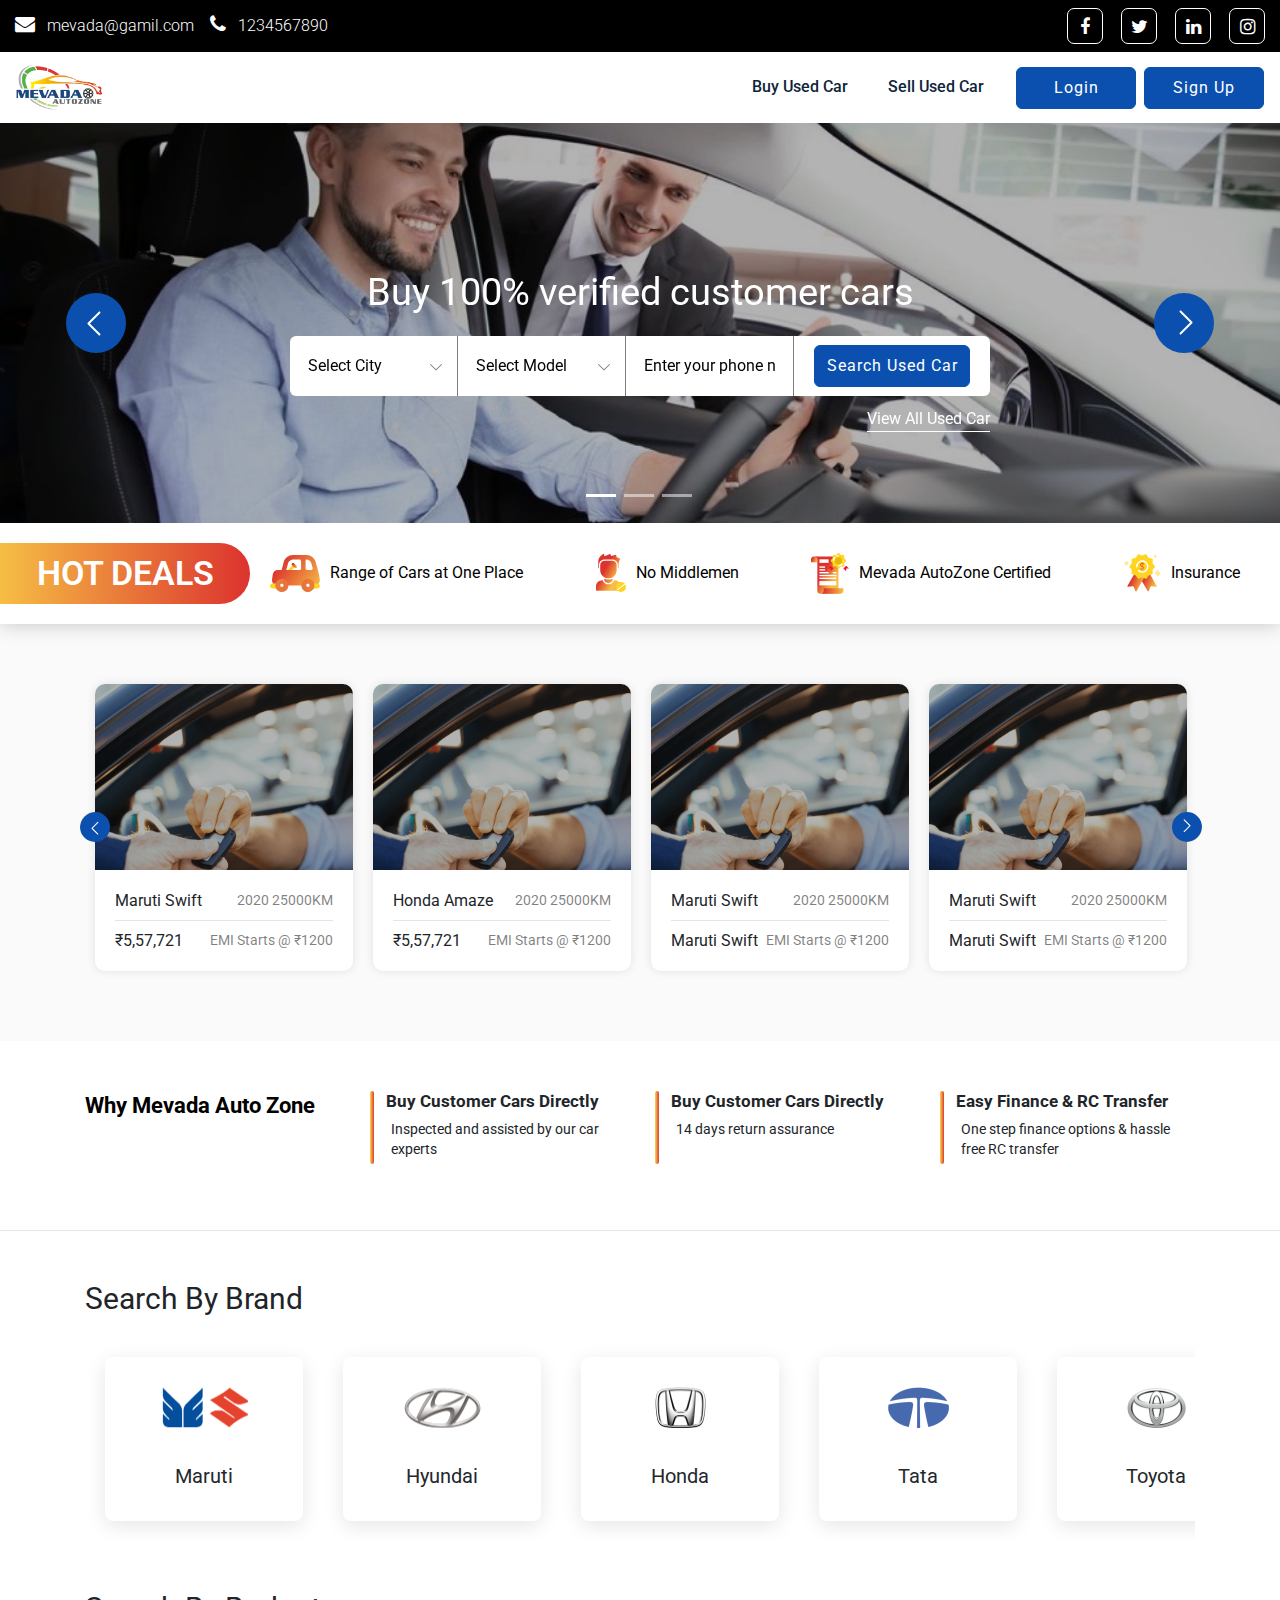
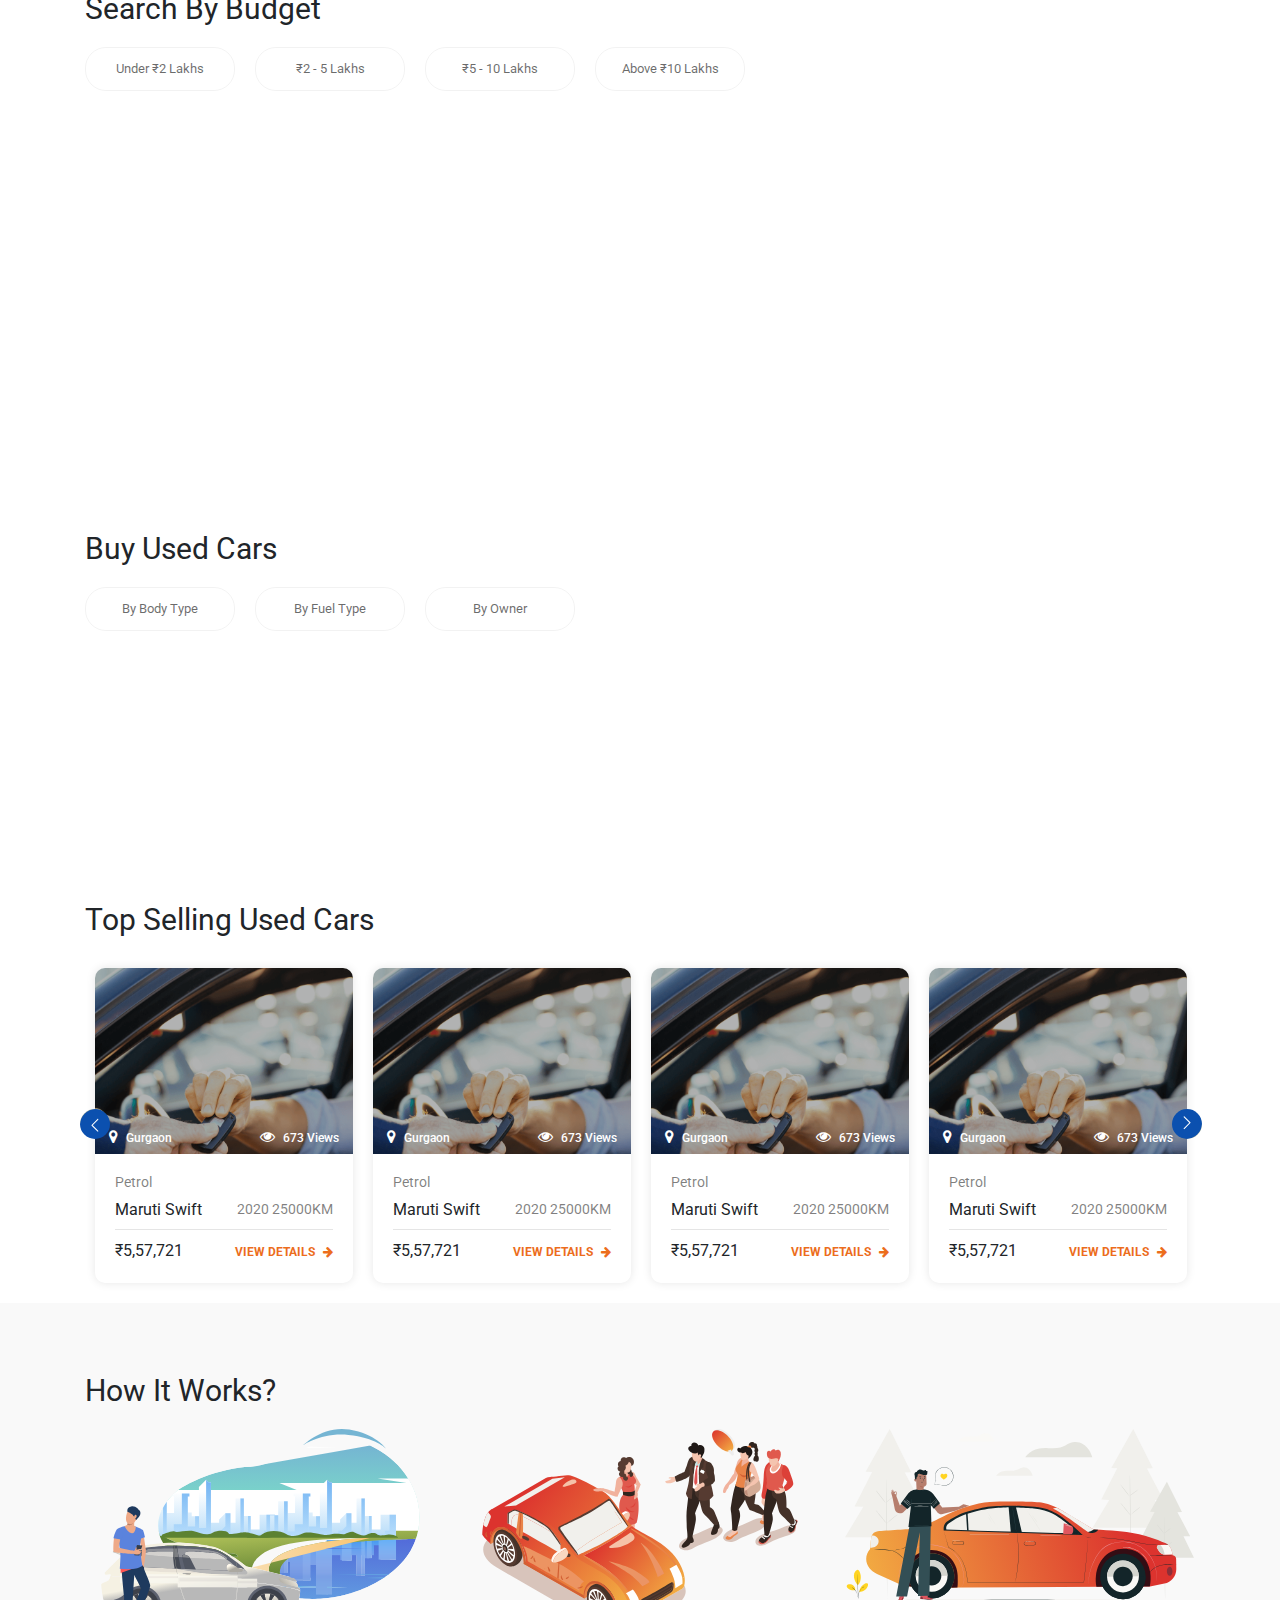
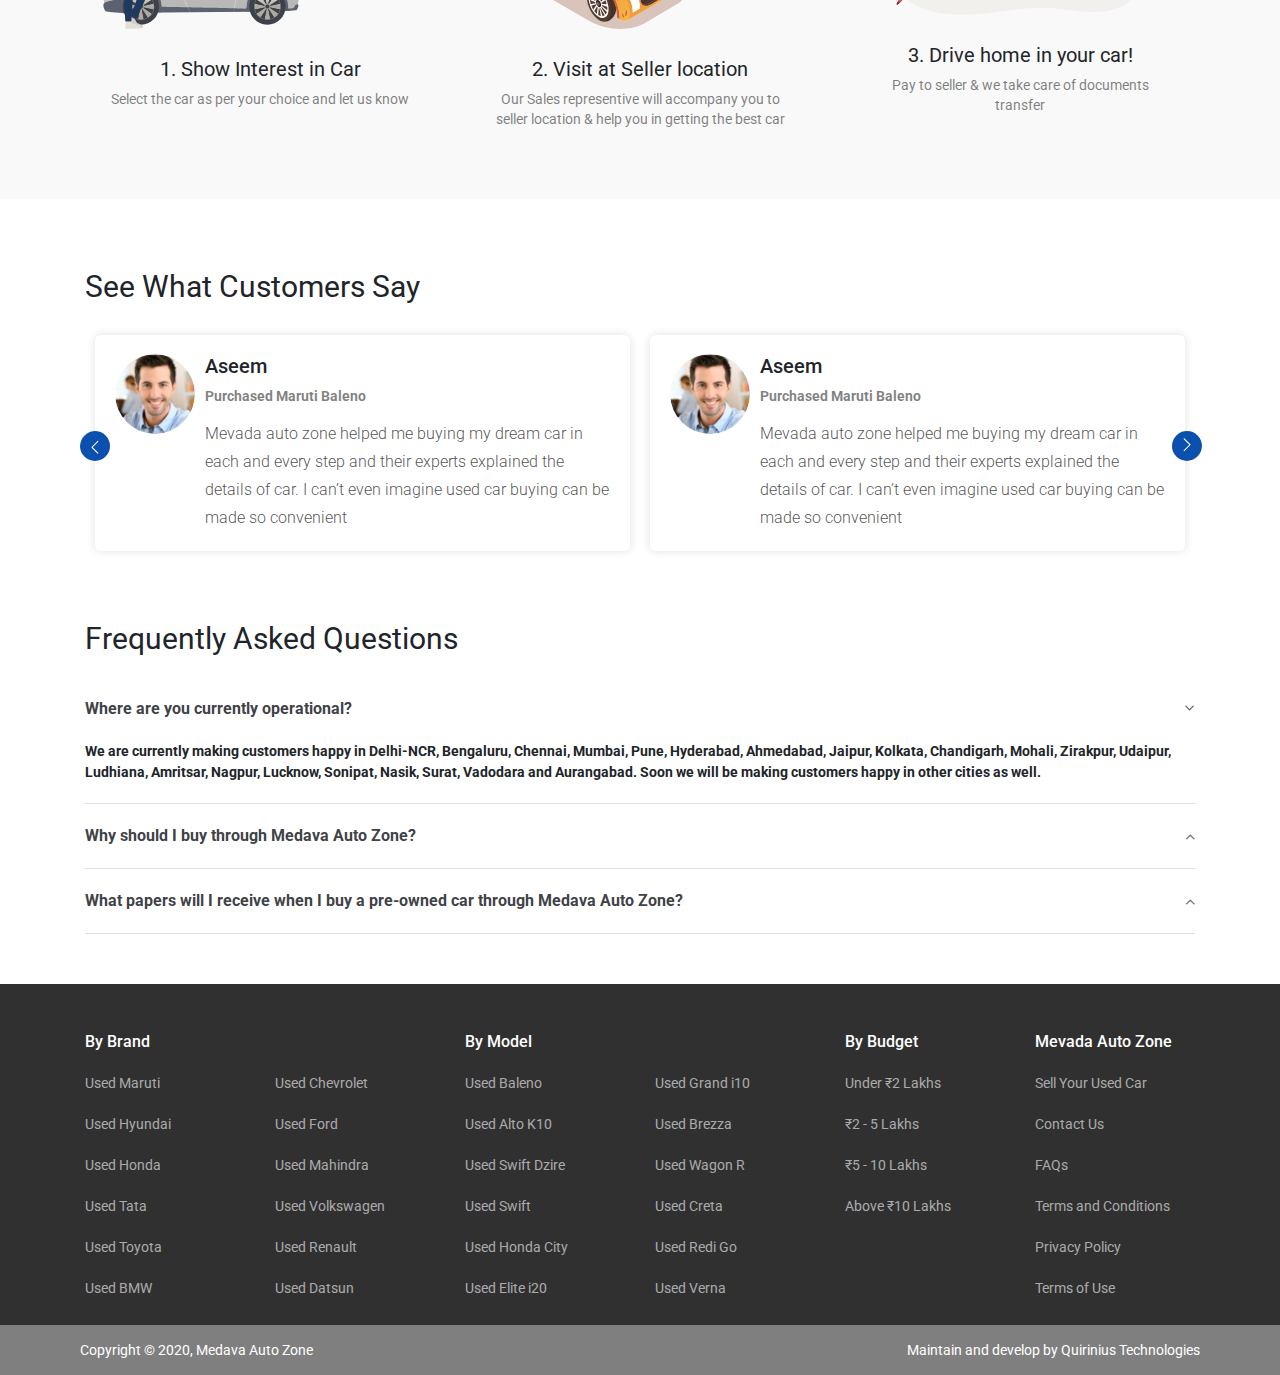
<file: index.html>
<!DOCTYPE html>
<html lang="en">
<head>
	<title>Mevada AutoZone</title>
	<meta charset="utf-8">
	<meta name="viewport" content="width=device-width, initial-scale=1">
	<link rel="shortcut icon" href="assets/img/favicon.ico" type="image/x-icon">
	<link rel="icon" href="assets/img/favicon.ico" type="image/x-icon">
	<link href="https://fonts.googleapis.com/css2?family=Roboto:wght@100;300;400;500;700;900&display=swap" rel="stylesheet">
	<link rel="stylesheet" href="https://stackpath.bootstrapcdn.com/font-awesome/4.7.0/css/font-awesome.min.css">
	<link rel="stylesheet" href="assets/css/bootstrap.min.css">
	<link rel="stylesheet" href="assets/css/owl.carousel.css">
	<link rel="stylesheet" href="assets/css/owl.theme.css">
	<link rel="stylesheet" href="assets/css/flexslider.min.css">
	<link rel="stylesheet" href="assets/css/main.css">
	<link rel="stylesheet" href="assets/css/responsive.css">
</head>
<body>
	<!-- header -->
	<header class="custom_header">
		<!-- top-nav -->
		<div class="top_nav">
			<div class="container-fluid">
				<div class="top_nav_flex">
					<div class="email_phone">
						<a href=""><i class="fa fa-envelope" aria-hidden="true"></i>mevada@gamil.com</a>
						<a href=""><i class="fa fa-phone" aria-hidden="true"></i>1234567890</a>
					</div>
					<div class="social_icons">
						<a href=""><i class="fa fa-facebook" aria-hidden="true"></i></a>
						<a href=""><i class="fa fa-twitter" aria-hidden="true"></i></a>
						<a href=""><i class="fa fa-linkedin" aria-hidden="true"></i></a>
						<a href=""><i class="fa fa-instagram" aria-hidden="true"></i></a>
					</div>
				</div>
			</div>
		</div>
		<!-- top-nav -->
		<!-- bottom-nav -->
		<nav class="navbar navbar-expand-lg navbar-light">
			<a class="navbar-brand" href="index.html"><img src="assets/img/logo.svg" alt=""></a>
			<button class="navbar-toggler" type="button" data-toggle="collapse" data-target="#navbarSupportedContent" aria-controls="navbarSupportedContent" aria-expanded="false" aria-label="Toggle navigation">
				<span class="navbar-toggler-icon"></span>
			</button>
			<div class="collapse navbar-collapse" id="navbarSupportedContent">
				<ul class="navbar-nav ml-auto">
					<li class="nav-item active">
						<a class="nav-link" href="#">Buy Used Car <span class="sr-only">(current)</span></a>
					</li>
					<li class="nav-item">
						<a class="nav-link" href="#">Sell Used Car</a>
					</li>
					<li class="nav-item  mr-2">
						<a class="theme_btn" href="#" data-toggle="modal" data-target="#login">Login</a>
					</li>
					<li class="nav-item">
						<a class="theme_btn" href="#" data-toggle="modal" data-target="#signup">Sign Up</a>
					</li>
					<li class="mobile_social">
						<div class="social_icons">
							<a href=""><i class="fa fa-facebook" aria-hidden="true"></i></a>
							<a href=""><i class="fa fa-twitter" aria-hidden="true"></i></a>
							<a href=""><i class="fa fa-linkedin" aria-hidden="true"></i></a>
							<a href=""><i class="fa fa-instagram" aria-hidden="true"></i></a>
						</div>
					</li>
				</ul>
			</div>
		</nav>
		<!-- bottom-nav -->
	</header>
	<!-- header -->
	<section class="hero_section">
		<div id="demo" class="carousel slide custom_crasoule" data-ride="carousel">

			<!-- Indicators -->
			<ul class="carousel-indicators">
				<li data-target="#demo" data-slide-to="0" class="active"></li>
				<li data-target="#demo" data-slide-to="1"></li>
				<li data-target="#demo" data-slide-to="2"></li>
			</ul>

			<!-- The slideshow -->
			<div class="carousel-inner">
				<div class="carousel-item active">
					<img src="assets/img/Hero1.jpg" alt="">
				</div>
				<div class="carousel-item">
					<img src="assets/img/Hero2.jpg" alt="">
				</div>
				<div class="carousel-item">
					<img src="assets/img/Hero3.jpg" alt="">
				</div>
			</div>

			<!-- Left and right controls -->
			<a class="carousel-control-prev" href="#demo" data-slide="prev">
				<span class="carousel-control-prev-icon"></span>
			</a>
			<a class="carousel-control-next" href="#demo" data-slide="next">
				<span class="carousel-control-next-icon"></span>
			</a>
		</div>
		<div class="carousel_txt">
			<h2>Buy 100% verified customer cars</h2>
			<div class="carousel_box">
				<select name="" id="">
					<option value="Select City">Select City</option>
					<option value="Select City1">Select City1</option>
					<option value="Select City1">Select City1</option>
					<option value="Select City1">Select City1</option>
					<option value="Select City1">Select City1</option>
				</select>
				<select name="" id="">
					<option value="Select Model">Select Model</option>
					<option value="Select Model1">Select Model1</option>
					<option value="Select Model1">Select Model1</option>
					<option value="Select Model1">Select Model1</option>
					<option value="Select Model1">Select Model1</option>
				</select>
				<input type="text" placeholder="Enter your phone number">
				<button class="theme_btn">Search Used Car</button>
				<a href="">View All Used Car</a>
			</div>
		</div>
	</section>

	<section class="deal_row">
		<div class="hot_deals">
			<div class="hot_deals_txt">
				<h2>HOT DEALS</h2>
			</div>
			<div class="hot_deal_box">
				<div class="deal_box">
					<div class="icon_box">
						<img src="assets/img/hot_deal1.svg" alt="">
					</div>
					<p>Range of Cars at One Place</p>
				</div>
				<div class="deal_box">
					<div class="icon_box">
						<img src="assets/img/hot_deal2.svg" alt="">
					</div>
					<p>No Middlemen</p>
				</div>
				<div class="deal_box">
					<div class="icon_box">
						<img src="assets/img/hot_deal3.svg" alt="">
					</div>
					<p>Mevada AutoZone Certified</p>
				</div>
				<div class="deal_box">
					<div class="icon_box">
						<img src="assets/img/hot_deal4.svg" alt="">
					</div>
					<a href="#" data-toggle="modal" data-target="#insurance"><p>Insurance</p></a>
				</div>
			</div>
		</div>
		<div class="container">
			<div id="owl-demo" class="custom_owl_crasoule">
				<div class="item">
					<div class="car_card">
						<div class="car_img">
							<img src="assets/img/Hero.png" alt="Owl Image">
						</div>
						<div class="car_img_small_detail">
							<div class="car_name_box">
								<div class="car_name">
									<h3>Maruti Swift</h3>
								</div>
								<div class="modle_year">
									<p>2020 <span>25000KM</span></p>
								</div>
							</div>
							<hr>
							<div class="car_name_box">
								<div class="car_name">
									<h3>₹5,57,721</h3>
								</div>
								<div class="modle_year">
									<p>EMI Starts @ ₹1200</p>
								</div>
							</div>
						</div>
					</div>
				</div>
				<div class="item">
					<div class="car_card">
						<div class="car_img">
							<img src="assets/img/Hero.png" alt="Owl Image">
						</div>
						<div class="car_img_small_detail">
							<div class="car_name_box">
								<div class="car_name">
									<h3>Honda Amaze</h3>
								</div>
								<div class="modle_year">
									<p>2020 <span>25000KM</span></p>
								</div>
							</div>
							<hr>
							<div class="car_name_box">
								<div class="car_name">
									<h3>₹5,57,721</h3>
								</div>
								<div class="modle_year">
									<p>EMI Starts @ ₹1200</p>
								</div>
							</div>
						</div>
					</div>
				</div>
				<div class="item">
					<div class="car_card">
						<div class="car_img">
							<img src="assets/img/Hero.png" alt="Owl Image">
						</div>
						<div class="car_img_small_detail">
							<div class="car_name_box">
								<div class="car_name">
									<h3>Maruti Swift</h3>
								</div>
								<div class="modle_year">
									<p>2020 <span>25000KM</span></p>
								</div>
							</div>
							<hr>
							<div class="car_name_box">
								<div class="car_name">
									<h3>Maruti Swift</h3>
								</div>
								<div class="modle_year">
									<p>EMI Starts @ ₹1200</p>
								</div>
							</div>
						</div>
					</div>
				</div>
				<div class="item">
					<div class="car_card">
						<div class="car_img">
							<img src="assets/img/Hero.png" alt="Owl Image">
						</div>
						<div class="car_img_small_detail">
							<div class="car_name_box">
								<div class="car_name">
									<h3>Maruti Swift</h3>
								</div>
								<div class="modle_year">
									<p>2020 <span>25000KM</span></p>
								</div>
							</div>
							<hr>
							<div class="car_name_box">
								<div class="car_name">
									<h3>Maruti Swift</h3>
								</div>
								<div class="modle_year">
									<p>EMI Starts @ ₹1200</p>
								</div>
							</div>
						</div>
					</div>
				</div>
				<div class="item">
					<div class="car_card">
						<div class="car_img">
							<img src="assets/img/Hero.png" alt="Owl Image">
						</div>
						<div class="car_img_small_detail">
							<div class="car_name_box">
								<div class="car_name">
									<h3>Maruti Swift</h3>
								</div>
								<div class="modle_year">
									<p>2020 <span>25000KM</span></p>
								</div>
							</div>
							<hr>
							<div class="car_name_box">
								<div class="car_name">
									<h3>Maruti Swift</h3>
								</div>
								<div class="modle_year">
									<p>EMI Starts @ ₹1200</p>
								</div>
							</div>
						</div>
					</div>
				</div>

			</div>
		</div>
	</section>
	<section class="why_mevada">
		<div class="container">
			<div class="row">
				<div class="col-md-12 col-lg-6 col-xl-3 mb-3 ">
					<div class="why_cars">
						<h1>Why Mevada Auto Zone</h1>
					</div>
				</div>
				<div class="col-md-12 col-lg-6 col-xl-3 mb-3 right_brd">
					<div class="why_cars why_cars_br ">
						<h2>Buy Customer Cars Directly</h2>
						<p>Inspected and assisted by our
						car experts</p>
					</div>
				</div>
				<div class="col-md-12 col-lg-6 col-xl-3 mb-3 right_brd">
					<div class="why_cars why_cars_br ">
						<h2>Buy Customer Cars Directly</h2>
						<p>14 days return assurance</p>
					</div>
				</div>
				<div class="col-md-12 col-lg-6 col-xl-3 mb-3 right_brd">
					<div class="why_cars why_cars_br ">
						<h2>Easy Finance & RC Transfer</h2>
						<p>One step finance options & hassle free
						RC transfer</p>
					</div>
				</div>
			</div>
		</div>
	</section>
	<hr>
	<section class="brand_section">
		<div class="container">
			<div class="select_brand">
				<div class="select_brand_txt">
					<h2>Search By Brand</h2>
				</div>
				<div id="brand_cars" class="custom_owl_crasoule">
					<div class="item">
						<div class="brand_box">
							<div class="brand_img">
								<img src="assets/img/maruti.svg" alt="">
							</div>
							<p>Maruti</p>
						</div>
					</div>
					<div class="item">
						<div class="brand_box">
							<div class="brand_img">
								<img src="assets/img/brand2.svg" alt="">
							</div>
							<p>Hyundai</p>
						</div>
					</div>
					<div class="item">
						<div class="brand_box">
							<div class="brand_img">
								<img src="assets/img/brand3.svg" alt="">
							</div>
							<p>Honda</p>
						</div>
					</div>
					<div class="item">
						<div class="brand_box">
							<div class="brand_img">
								<img src="assets/img/brand4.svg" alt="">
							</div>
							<p>Tata</p>
						</div>
					</div>
					<div class="item">
						<div class="brand_box">
							<div class="brand_img">
								<img src="assets/img/brand5.svg" alt="">
							</div>
							<p>Toyota</p>
						</div>
					</div>
					<div class="item">
						<div class="brand_box">
							<div class="brand_img">
								<img src="assets/img/brand6.svg" alt="">
							</div>
							<p>Chevrolet</p>
						</div>
					</div>
					<div class="item">
						<div class="brand_box">
							<div class="brand_img">
								<img src="assets/img/brand7.svg" alt="">
							</div>
							<p>Ford</p>
						</div>
					</div>
					<div class="item">
						<div class="brand_box">
							<div class="brand_img">
								<img src="assets/img/brand8.svg" alt="">
							</div>
							<p>Mahindra</p>
						</div>
					</div>
				</div>
			</div>
		</div>
	</section>
	<section class="budget">
		<div class="container">
			<div class="select_brand_txt">
				<h2>Search By Budget</h2>
			</div>
			<div class="tab_pills">
				<ul class="nav nav-tabs">
					<li class="active"><a data-toggle="tab" href="#under">Under ₹2 Lakhs</a></li>
					<li><a data-toggle="tab" href="#under2">₹2 - 5 Lakhs</a></li>
					<li><a data-toggle="tab" href="#under3">₹5 - 10 Lakhs</a></li>
					<li><a data-toggle="tab" href="#under4">Above ₹10 Lakhs</a></li>
				</ul>

				<div class="tab-content">
					<div id="under" class="tab-pane fade in active">
						<div id="hot_deal" class="custom_owl_crasoule row_grid_mt">
							<div class="item">
								<div class="car_card">
									<div class="car_img">
										<img src="assets/img/Hero.png" alt="Owl Image">
										<div class="car_img_txt">
											<p><i class="fa fa-map-marker" aria-hidden="true"></i>Gurgaon</p>
											<p><i class="fa fa-eye" aria-hidden="true"></i>673 Views</p>
										</div>
									</div>
									<div class="car_img_small_detail">
										<div class="hots_deals">
											<p><img src="assets/img/hot_deals_img.svg" alt="">Hot Deal</p>
											<h4>Petrol</h4>

										</div>
										<div class="car_name_box">
											<div class="car_name">
												<h3>Maruti Swift</h3>
											</div>
											<div class="modle_year">
												<p>2020 <span>25000KM</span></p>
											</div>
										</div>
										<hr>
										<div class="car_name_box">
											<div class="car_name">
												<h3>₹5,57,721</h3>
											</div>
											<div class="modle_year">
												<a href="">VIEW DETAILS<i class="fa fa-arrow-right" aria-hidden="true"></i></a>
											</div>
										</div>
									</div>
								</div>
							</div>
							<div class="item">
								<div class="car_card">
									<div class="car_img">
										<img src="assets/img/Hero.png" alt="Owl Image">
										<div class="car_img_txt">
											<p><i class="fa fa-map-marker" aria-hidden="true"></i>Gurgaon</p>
											<p><i class="fa fa-eye" aria-hidden="true"></i>673 Views</p>
										</div>
									</div>
									<div class="car_img_small_detail">
										<div class="hots_deals">
											<p><img src="assets/img/hot_deals_img.svg" alt="">Hot Deal</p>
											<h4>Petrol</h4>

										</div>
										<div class="car_name_box">
											<div class="car_name">
												<h3>Maruti Swift</h3>
											</div>
											<div class="modle_year">
												<p>2020 <span>25000KM</span></p>
											</div>
										</div>
										<hr>
										<div class="car_name_box">
											<div class="car_name">
												<h3>₹5,57,721</h3>
											</div>
											<div class="modle_year">
												<a href="">VIEW DETAILS<i class="fa fa-arrow-right" aria-hidden="true"></i></a>
											</div>
										</div>
									</div>
								</div>
							</div>
							<div class="item">
								<div class="car_card">
									<div class="car_img">
										<img src="assets/img/Hero.png" alt="Owl Image">
										<div class="car_img_txt">
											<p><i class="fa fa-map-marker" aria-hidden="true"></i>Gurgaon</p>
											<p><i class="fa fa-eye" aria-hidden="true"></i>673 Views</p>
										</div>
									</div>
									<div class="car_img_small_detail">
										<div class="hots_deals">
											<p><img src="assets/img/hot_deals_img.svg" alt="">Hot Deal</p>
											<h4>Petrol</h4>

										</div>
										<div class="car_name_box">
											<div class="car_name">
												<h3>Maruti Swift</h3>
											</div>
											<div class="modle_year">
												<p>2020 <span>25000KM</span></p>
											</div>
										</div>
										<hr>
										<div class="car_name_box">
											<div class="car_name">
												<h3>₹5,57,721</h3>
											</div>
											<div class="modle_year">
												<a href="">VIEW DETAILS<i class="fa fa-arrow-right" aria-hidden="true"></i></a>
											</div>
										</div>
									</div>
								</div>
							</div>
							<div class="item">
								<div class="car_card">
									<div class="car_img">
										<img src="assets/img/Hero.png" alt="Owl Image">
										<div class="car_img_txt">
											<p><i class="fa fa-map-marker" aria-hidden="true"></i>Gurgaon</p>
											<p><i class="fa fa-eye" aria-hidden="true"></i>673 Views</p>
										</div>
									</div>
									<div class="car_img_small_detail">
										<div class="hots_deals">
											<p><img src="assets/img/hot_deals_img.svg" alt="">Hot Deal</p>
											<h4>Petrol</h4>

										</div>
										<div class="car_name_box">
											<div class="car_name">
												<h3>Maruti Swift</h3>
											</div>
											<div class="modle_year">
												<p>2020 <span>25000KM</span></p>
											</div>
										</div>
										<hr>
										<div class="car_name_box">
											<div class="car_name">
												<h3>₹5,57,721</h3>
											</div>
											<div class="modle_year">
												<a href="">VIEW DETAILS<i class="fa fa-arrow-right" aria-hidden="true"></i></a>
											</div>
										</div>
									</div>
								</div>
							</div>
							<div class="item">
								<div class="car_card">
									<div class="car_img">
										<img src="assets/img/Hero.png" alt="Owl Image">
										<div class="car_img_txt">
											<p><i class="fa fa-map-marker" aria-hidden="true"></i>Gurgaon</p>
											<p><i class="fa fa-eye" aria-hidden="true"></i>673 Views</p>
										</div>
									</div>
									<div class="car_img_small_detail">
										<div class="hots_deals">
											<p><img src="assets/img/hot_deals_img.svg" alt="">Hot Deal</p>
											<h4>Petrol</h4>

										</div>
										<div class="car_name_box">
											<div class="car_name">
												<h3>Maruti Swift</h3>
											</div>
											<div class="modle_year">
												<p>2020 <span>25000KM</span></p>
											</div>
										</div>
										<hr>
										<div class="car_name_box">
											<div class="car_name">
												<h3>₹5,57,721</h3>
											</div>
											<div class="modle_year">
												<a href="">VIEW DETAILS<i class="fa fa-arrow-right" aria-hidden="true"></i></a>
											</div>
										</div>
									</div>
								</div>
							</div>
							<div class="item">
								<div class="car_card">
									<div class="car_img">
										<img src="assets/img/Hero.png" alt="Owl Image">
										<div class="car_img_txt">
											<p><i class="fa fa-map-marker" aria-hidden="true"></i>Gurgaon</p>
											<p><i class="fa fa-eye" aria-hidden="true"></i>673 Views</p>
										</div>
									</div>
									<div class="car_img_small_detail">
										<div class="hots_deals">
											<p><img src="assets/img/hot_deals_img.svg" alt="">Hot Deal</p>
											<h4>Petrol</h4>

										</div>
										<div class="car_name_box">
											<div class="car_name">
												<h3>Maruti Swift</h3>
											</div>
											<div class="modle_year">
												<p>2020 <span>25000KM</span></p>
											</div>
										</div>
										<hr>
										<div class="car_name_box">
											<div class="car_name">
												<h3>₹5,57,721</h3>
											</div>
											<div class="modle_year">
												<a href="">VIEW DETAILS<i class="fa fa-arrow-right" aria-hidden="true"></i></a>
											</div>
										</div>
									</div>
								</div>
							</div>

						</div>
					</div>
					<div id="under2" class="tab-pane fade">
						<div id="hot_deal2" class="custom_owl_crasoule row_grid_mt">
							<div class="item">
								<div class="car_card">
									<div class="car_img">
										<img src="assets/img/Hero.png" alt="Owl Image">
										<div class="car_img_txt">
											<p><i class="fa fa-map-marker" aria-hidden="true"></i>Gurgaon</p>
											<p><i class="fa fa-eye" aria-hidden="true"></i>673 Views</p>
										</div>
									</div>
									<div class="car_img_small_detail">
										<div class="hots_deals">
											<p><img src="assets/img/hot_deals_img.svg" alt="">Hot Deal</p>
											<h4>Petrol</h4>

										</div>
										<div class="car_name_box">
											<div class="car_name">
												<h3>Maruti Swift</h3>
											</div>
											<div class="modle_year">
												<p>2020 <span>25000KM</span></p>
											</div>
										</div>
										<hr>
										<div class="car_name_box">
											<div class="car_name">
												<h3>₹5,57,721</h3>
											</div>
											<div class="modle_year">
												<a href="">VIEW DETAILS<i class="fa fa-arrow-right" aria-hidden="true"></i></a>
											</div>
										</div>
									</div>
								</div>
							</div>
							<div class="item">
								<div class="car_card">
									<div class="car_img">
										<img src="assets/img/Hero.png" alt="Owl Image">
										<div class="car_img_txt">
											<p><i class="fa fa-map-marker" aria-hidden="true"></i>Gurgaon</p>
											<p><i class="fa fa-eye" aria-hidden="true"></i>673 Views</p>
										</div>
									</div>
									<div class="car_img_small_detail">
										<div class="hots_deals">
											<p><img src="assets/img/hot_deals_img.svg" alt="">Hot Deal</p>
											<h4>Petrol</h4>

										</div>
										<div class="car_name_box">
											<div class="car_name">
												<h3>Maruti Swift</h3>
											</div>
											<div class="modle_year">
												<p>2020 <span>25000KM</span></p>
											</div>
										</div>
										<hr>
										<div class="car_name_box">
											<div class="car_name">
												<h3>₹5,57,721</h3>
											</div>
											<div class="modle_year">
												<a href="">VIEW DETAILS<i class="fa fa-arrow-right" aria-hidden="true"></i></a>
											</div>
										</div>
									</div>
								</div>
							</div>
							<div class="item">
								<div class="car_card">
									<div class="car_img">
										<img src="assets/img/Hero.png" alt="Owl Image">
										<div class="car_img_txt">
											<p><i class="fa fa-map-marker" aria-hidden="true"></i>Gurgaon</p>
											<p><i class="fa fa-eye" aria-hidden="true"></i>673 Views</p>
										</div>
									</div>
									<div class="car_img_small_detail">
										<div class="hots_deals">
											<p><img src="assets/img/hot_deals_img.svg" alt="">Hot Deal</p>
											<h4>Petrol</h4>

										</div>
										<div class="car_name_box">
											<div class="car_name">
												<h3>Maruti Swift</h3>
											</div>
											<div class="modle_year">
												<p>2020 <span>25000KM</span></p>
											</div>
										</div>
										<hr>
										<div class="car_name_box">
											<div class="car_name">
												<h3>₹5,57,721</h3>
											</div>
											<div class="modle_year">
												<a href="">VIEW DETAILS<i class="fa fa-arrow-right" aria-hidden="true"></i></a>
											</div>
										</div>
									</div>
								</div>
							</div>
							<div class="item">
								<div class="car_card">
									<div class="car_img">
										<img src="assets/img/Hero.png" alt="Owl Image">
										<div class="car_img_txt">
											<p><i class="fa fa-map-marker" aria-hidden="true"></i>Gurgaon</p>
											<p><i class="fa fa-eye" aria-hidden="true"></i>673 Views</p>
										</div>
									</div>
									<div class="car_img_small_detail">
										<div class="hots_deals">
											<p><img src="assets/img/hot_deals_img.svg" alt="">Hot Deal</p>
											<h4>Petrol</h4>

										</div>
										<div class="car_name_box">
											<div class="car_name">
												<h3>Maruti Swift</h3>
											</div>
											<div class="modle_year">
												<p>2020 <span>25000KM</span></p>
											</div>
										</div>
										<hr>
										<div class="car_name_box">
											<div class="car_name">
												<h3>₹5,57,721</h3>
											</div>
											<div class="modle_year">
												<a href="">VIEW DETAILS<i class="fa fa-arrow-right" aria-hidden="true"></i></a>
											</div>
										</div>
									</div>
								</div>
							</div>
							<div class="item">
								<div class="car_card">
									<div class="car_img">
										<img src="assets/img/Hero.png" alt="Owl Image">
										<div class="car_img_txt">
											<p><i class="fa fa-map-marker" aria-hidden="true"></i>Gurgaon</p>
											<p><i class="fa fa-eye" aria-hidden="true"></i>673 Views</p>
										</div>
									</div>
									<div class="car_img_small_detail">
										<div class="hots_deals">
											<p><img src="assets/img/hot_deals_img.svg" alt="">Hot Deal</p>
											<h4>Petrol</h4>

										</div>
										<div class="car_name_box">
											<div class="car_name">
												<h3>Maruti Swift</h3>
											</div>
											<div class="modle_year">
												<p>2020 <span>25000KM</span></p>
											</div>
										</div>
										<hr>
										<div class="car_name_box">
											<div class="car_name">
												<h3>₹5,57,721</h3>
											</div>
											<div class="modle_year">
												<a href="">VIEW DETAILS<i class="fa fa-arrow-right" aria-hidden="true"></i></a>
											</div>
										</div>
									</div>
								</div>
							</div>
							<div class="item">
								<div class="car_card">
									<div class="car_img">
										<img src="assets/img/Hero.png" alt="Owl Image">
										<div class="car_img_txt">
											<p><i class="fa fa-map-marker" aria-hidden="true"></i>Gurgaon</p>
											<p><i class="fa fa-eye" aria-hidden="true"></i>673 Views</p>
										</div>
									</div>
									<div class="car_img_small_detail">
										<div class="hots_deals">
											<p><img src="assets/img/hot_deals_img.svg" alt="">Hot Deal</p>
											<h4>Petrol</h4>

										</div>
										<div class="car_name_box">
											<div class="car_name">
												<h3>Maruti Swift</h3>
											</div>
											<div class="modle_year">
												<p>2020 <span>25000KM</span></p>
											</div>
										</div>
										<hr>
										<div class="car_name_box">
											<div class="car_name">
												<h3>₹5,57,721</h3>
											</div>
											<div class="modle_year">
												<a href="">VIEW DETAILS<i class="fa fa-arrow-right" aria-hidden="true"></i></a>
											</div>
										</div>
									</div>
								</div>
							</div>

						</div>
					</div>
					<div id="under3" class="tab-pane fade">
						<div id="hot_deal3" class="custom_owl_crasoule row_grid_mt">
							<div class="item">
								<div class="car_card">
									<div class="car_img">
										<img src="assets/img/Hero.png" alt="Owl Image">
										<div class="car_img_txt">
											<p><i class="fa fa-map-marker" aria-hidden="true"></i>Gurgaon</p>
											<p><i class="fa fa-eye" aria-hidden="true"></i>673 Views</p>
										</div>
									</div>
									<div class="car_img_small_detail">
										<div class="hots_deals">
											<p><img src="assets/img/hot_deals_img.svg" alt="">Hot Deal</p>
											<h4>Petrol</h4>

										</div>
										<div class="car_name_box">
											<div class="car_name">
												<h3>Maruti Swift</h3>
											</div>
											<div class="modle_year">
												<p>2020 <span>25000KM</span></p>
											</div>
										</div>
										<hr>
										<div class="car_name_box">
											<div class="car_name">
												<h3>₹5,57,721</h3>
											</div>
											<div class="modle_year">
												<a href="">VIEW DETAILS<i class="fa fa-arrow-right" aria-hidden="true"></i></a>
											</div>
										</div>
									</div>
								</div>
							</div>
							<div class="item">
								<div class="car_card">
									<div class="car_img">
										<img src="assets/img/Hero.png" alt="Owl Image">
										<div class="car_img_txt">
											<p><i class="fa fa-map-marker" aria-hidden="true"></i>Gurgaon</p>
											<p><i class="fa fa-eye" aria-hidden="true"></i>673 Views</p>
										</div>
									</div>
									<div class="car_img_small_detail">
										<div class="hots_deals">
											<p><img src="assets/img/hot_deals_img.svg" alt="">Hot Deal</p>
											<h4>Petrol</h4>

										</div>
										<div class="car_name_box">
											<div class="car_name">
												<h3>Maruti Swift</h3>
											</div>
											<div class="modle_year">
												<p>2020 <span>25000KM</span></p>
											</div>
										</div>
										<hr>
										<div class="car_name_box">
											<div class="car_name">
												<h3>₹5,57,721</h3>
											</div>
											<div class="modle_year">
												<a href="">VIEW DETAILS<i class="fa fa-arrow-right" aria-hidden="true"></i></a>
											</div>
										</div>
									</div>
								</div>
							</div>
							<div class="item">
								<div class="car_card">
									<div class="car_img">
										<img src="assets/img/Hero.png" alt="Owl Image">
										<div class="car_img_txt">
											<p><i class="fa fa-map-marker" aria-hidden="true"></i>Gurgaon</p>
											<p><i class="fa fa-eye" aria-hidden="true"></i>673 Views</p>
										</div>
									</div>
									<div class="car_img_small_detail">
										<div class="hots_deals">
											<p><img src="assets/img/hot_deals_img.svg" alt="">Hot Deal</p>
											<h4>Petrol</h4>

										</div>
										<div class="car_name_box">
											<div class="car_name">
												<h3>Maruti Swift</h3>
											</div>
											<div class="modle_year">
												<p>2020 <span>25000KM</span></p>
											</div>
										</div>
										<hr>
										<div class="car_name_box">
											<div class="car_name">
												<h3>₹5,57,721</h3>
											</div>
											<div class="modle_year">
												<a href="">VIEW DETAILS<i class="fa fa-arrow-right" aria-hidden="true"></i></a>
											</div>
										</div>
									</div>
								</div>
							</div>
							<div class="item">
								<div class="car_card">
									<div class="car_img">
										<img src="assets/img/Hero.png" alt="Owl Image">
										<div class="car_img_txt">
											<p><i class="fa fa-map-marker" aria-hidden="true"></i>Gurgaon</p>
											<p><i class="fa fa-eye" aria-hidden="true"></i>673 Views</p>
										</div>
									</div>
									<div class="car_img_small_detail">
										<div class="hots_deals">
											<p><img src="assets/img/hot_deals_img.svg" alt="">Hot Deal</p>
											<h4>Petrol</h4>

										</div>
										<div class="car_name_box">
											<div class="car_name">
												<h3>Maruti Swift</h3>
											</div>
											<div class="modle_year">
												<p>2020 <span>25000KM</span></p>
											</div>
										</div>
										<hr>
										<div class="car_name_box">
											<div class="car_name">
												<h3>₹5,57,721</h3>
											</div>
											<div class="modle_year">
												<a href="">VIEW DETAILS<i class="fa fa-arrow-right" aria-hidden="true"></i></a>
											</div>
										</div>
									</div>
								</div>
							</div>
							<div class="item">
								<div class="car_card">
									<div class="car_img">
										<img src="assets/img/Hero.png" alt="Owl Image">
										<div class="car_img_txt">
											<p><i class="fa fa-map-marker" aria-hidden="true"></i>Gurgaon</p>
											<p><i class="fa fa-eye" aria-hidden="true"></i>673 Views</p>
										</div>
									</div>
									<div class="car_img_small_detail">
										<div class="hots_deals">
											<p><img src="assets/img/hot_deals_img.svg" alt="">Hot Deal</p>
											<h4>Petrol</h4>

										</div>
										<div class="car_name_box">
											<div class="car_name">
												<h3>Maruti Swift</h3>
											</div>
											<div class="modle_year">
												<p>2020 <span>25000KM</span></p>
											</div>
										</div>
										<hr>
										<div class="car_name_box">
											<div class="car_name">
												<h3>₹5,57,721</h3>
											</div>
											<div class="modle_year">
												<a href="">VIEW DETAILS<i class="fa fa-arrow-right" aria-hidden="true"></i></a>
											</div>
										</div>
									</div>
								</div>
							</div>
							<div class="item">
								<div class="car_card">
									<div class="car_img">
										<img src="assets/img/Hero.png" alt="Owl Image">
										<div class="car_img_txt">
											<p><i class="fa fa-map-marker" aria-hidden="true"></i>Gurgaon</p>
											<p><i class="fa fa-eye" aria-hidden="true"></i>673 Views</p>
										</div>
									</div>
									<div class="car_img_small_detail">
										<div class="hots_deals">
											<p><img src="assets/img/hot_deals_img.svg" alt="">Hot Deal</p>
											<h4>Petrol</h4>

										</div>
										<div class="car_name_box">
											<div class="car_name">
												<h3>Maruti Swift</h3>
											</div>
											<div class="modle_year">
												<p>2020 <span>25000KM</span></p>
											</div>
										</div>
										<hr>
										<div class="car_name_box">
											<div class="car_name">
												<h3>₹5,57,721</h3>
											</div>
											<div class="modle_year">
												<a href="">VIEW DETAILS<i class="fa fa-arrow-right" aria-hidden="true"></i></a>
											</div>
										</div>
									</div>
								</div>
							</div>

						</div>
					</div>
					<div id="under4" class="tab-pane fade">
						<div id="hot_deal4" class="custom_owl_crasoule row_grid_mt">
							<div class="item">
								<div class="car_card">
									<div class="car_img">
										<img src="assets/img/Hero.png" alt="Owl Image">
										<div class="car_img_txt">
											<p><i class="fa fa-map-marker" aria-hidden="true"></i>Gurgaon</p>
											<p><i class="fa fa-eye" aria-hidden="true"></i>673 Views</p>
										</div>
									</div>
									<div class="car_img_small_detail">
										<div class="hots_deals">
											<p><img src="assets/img/hot_deals_img.svg" alt="">Hot Deal</p>
											<h4>Petrol</h4>

										</div>
										<div class="car_name_box">
											<div class="car_name">
												<h3>Maruti Swift</h3>
											</div>
											<div class="modle_year">
												<p>2020 <span>25000KM</span></p>
											</div>
										</div>
										<hr>
										<div class="car_name_box">
											<div class="car_name">
												<h3>₹5,57,721</h3>
											</div>
											<div class="modle_year">
												<a href="">VIEW DETAILS<i class="fa fa-arrow-right" aria-hidden="true"></i></a>
											</div>
										</div>
									</div>
								</div>
							</div>
							<div class="item">
								<div class="car_card">
									<div class="car_img">
										<img src="assets/img/Hero.png" alt="Owl Image">
										<div class="car_img_txt">
											<p><i class="fa fa-map-marker" aria-hidden="true"></i>Gurgaon</p>
											<p><i class="fa fa-eye" aria-hidden="true"></i>673 Views</p>
										</div>
									</div>
									<div class="car_img_small_detail">
										<div class="hots_deals">
											<p><img src="assets/img/hot_deals_img.svg" alt="">Hot Deal</p>
											<h4>Petrol</h4>

										</div>
										<div class="car_name_box">
											<div class="car_name">
												<h3>Maruti Swift</h3>
											</div>
											<div class="modle_year">
												<p>2020 <span>25000KM</span></p>
											</div>
										</div>
										<hr>
										<div class="car_name_box">
											<div class="car_name">
												<h3>₹5,57,721</h3>
											</div>
											<div class="modle_year">
												<a href="">VIEW DETAILS<i class="fa fa-arrow-right" aria-hidden="true"></i></a>
											</div>
										</div>
									</div>
								</div>
							</div>
							<div class="item">
								<div class="car_card">
									<div class="car_img">
										<img src="assets/img/Hero.png" alt="Owl Image">
										<div class="car_img_txt">
											<p><i class="fa fa-map-marker" aria-hidden="true"></i>Gurgaon</p>
											<p><i class="fa fa-eye" aria-hidden="true"></i>673 Views</p>
										</div>
									</div>
									<div class="car_img_small_detail">
										<div class="hots_deals">
											<p><img src="assets/img/hot_deals_img.svg" alt="">Hot Deal</p>
											<h4>Petrol</h4>

										</div>
										<div class="car_name_box">
											<div class="car_name">
												<h3>Maruti Swift</h3>
											</div>
											<div class="modle_year">
												<p>2020 <span>25000KM</span></p>
											</div>
										</div>
										<hr>
										<div class="car_name_box">
											<div class="car_name">
												<h3>₹5,57,721</h3>
											</div>
											<div class="modle_year">
												<a href="">VIEW DETAILS<i class="fa fa-arrow-right" aria-hidden="true"></i></a>
											</div>
										</div>
									</div>
								</div>
							</div>
							<div class="item">
								<div class="car_card">
									<div class="car_img">
										<img src="assets/img/Hero.png" alt="Owl Image">
										<div class="car_img_txt">
											<p><i class="fa fa-map-marker" aria-hidden="true"></i>Gurgaon</p>
											<p><i class="fa fa-eye" aria-hidden="true"></i>673 Views</p>
										</div>
									</div>
									<div class="car_img_small_detail">
										<div class="hots_deals">
											<p><img src="assets/img/hot_deals_img.svg" alt="">Hot Deal</p>
											<h4>Petrol</h4>

										</div>
										<div class="car_name_box">
											<div class="car_name">
												<h3>Maruti Swift</h3>
											</div>
											<div class="modle_year">
												<p>2020 <span>25000KM</span></p>
											</div>
										</div>
										<hr>
										<div class="car_name_box">
											<div class="car_name">
												<h3>₹5,57,721</h3>
											</div>
											<div class="modle_year">
												<a href="">VIEW DETAILS<i class="fa fa-arrow-right" aria-hidden="true"></i></a>
											</div>
										</div>
									</div>
								</div>
							</div>
							<div class="item">
								<div class="car_card">
									<div class="car_img">
										<img src="assets/img/Hero.png" alt="Owl Image">
										<div class="car_img_txt">
											<p><i class="fa fa-map-marker" aria-hidden="true"></i>Gurgaon</p>
											<p><i class="fa fa-eye" aria-hidden="true"></i>673 Views</p>
										</div>
									</div>
									<div class="car_img_small_detail">
										<div class="hots_deals">
											<p><img src="assets/img/hot_deals_img.svg" alt="">Hot Deal</p>
											<h4>Petrol</h4>

										</div>
										<div class="car_name_box">
											<div class="car_name">
												<h3>Maruti Swift</h3>
											</div>
											<div class="modle_year">
												<p>2020 <span>25000KM</span></p>
											</div>
										</div>
										<hr>
										<div class="car_name_box">
											<div class="car_name">
												<h3>₹5,57,721</h3>
											</div>
											<div class="modle_year">
												<a href="">VIEW DETAILS<i class="fa fa-arrow-right" aria-hidden="true"></i></a>
											</div>
										</div>
									</div>
								</div>
							</div>
							<div class="item">
								<div class="car_card">
									<div class="car_img">
										<img src="assets/img/Hero.png" alt="Owl Image">
										<div class="car_img_txt">
											<p><i class="fa fa-map-marker" aria-hidden="true"></i>Gurgaon</p>
											<p><i class="fa fa-eye" aria-hidden="true"></i>673 Views</p>
										</div>
									</div>
									<div class="car_img_small_detail">
										<div class="hots_deals">
											<p><img src="assets/img/hot_deals_img.svg" alt="">Hot Deal</p>
											<h4>Petrol</h4>

										</div>
										<div class="car_name_box">
											<div class="car_name">
												<h3>Maruti Swift</h3>
											</div>
											<div class="modle_year">
												<p>2020 <span>25000KM</span></p>
											</div>
										</div>
										<hr>
										<div class="car_name_box">
											<div class="car_name">
												<h3>₹5,57,721</h3>
											</div>
											<div class="modle_year">
												<a href="">VIEW DETAILS<i class="fa fa-arrow-right" aria-hidden="true"></i></a>
											</div>
										</div>
									</div>
								</div>
							</div>

						</div>
					</div>
				</div>
			</div>
		</div>
		
	</section>

	<section class="brand_section budget">
		<div class="container">
			<div class="select_brand_txt">
				<h2>Buy Used Cars</h2>
			</div>
			<div class="tab_pills">
				<ul class="nav nav-tabs">
					<li class="active"><a data-toggle="tab" href="#body_type">By Body Type</a></li>
					<li><a data-toggle="tab" href="#fule_type">By Fuel Type</a></li>
					<li><a data-toggle="tab" href="#by_owner">By Owner</a></li>
				</ul>

				<div class="tab-content">
					<div id="body_type" class="tab-pane fade in active">
						<div class="row_grid row_grid_mt">
							<div class="grid_row_box">
								<div class="brand_box">
									<div class="brand_img">
										<img src="assets/img/car1.svg" alt="">
									</div>
									<p>Hatchback</p>
								</div>
							</div>
							<div class="grid_row_box">
								<div class="brand_box">
									<div class="brand_img">
										<img src="assets/img/car2.svg" alt="">
									</div>
									<p>Sedan</p>
								</div>
							</div>
							<div class="grid_row_box">
								<div class="brand_box">
									<div class="brand_img">
										<img src="assets/img/car3.svg" alt="">
									</div>
									<p>SUV</p>
								</div>
							</div>
							<div class="grid_row_box">
								<div class="brand_box">
									<div class="brand_img">
										<img src="assets/img/car4.svg" alt="">
									</div>
									<p>Luxury Sedan</p>
								</div>
							</div>
							<div class="grid_row_box">
								<div class="brand_box">
									<div class="brand_img">
										<img src="assets/img/car1.svg" alt="">
									</div>
									<p>Luxury SUV</p>
								</div>
							</div>
						</div>
					</div>
					<div id="fule_type" class="tab-pane fade">
						<div class="row row_grid_mt">
							<div class="col-sm-12 col-lg-6 col-xl-3 mb-3">
								<div class="brand_box">
									<div class="brand_img">
										<img src="assets/img/power.svg" alt="">
									</div>
									<p>Petrol</p>
								</div>
							</div>
							<div class="col-sm-12 col-lg-6 col-xl-3 mb-3">
								<div class="brand_box">
									<div class="brand_img">
										<img src="assets/img/power.svg" alt="">
									</div>
									<p>Diesel</p>
								</div>
							</div>
							<div class="col-sm-12 col-lg-6 col-xl-3 mb-3">
								<div class="brand_box">
									<div class="brand_img">
										<img src="assets/img/power.svg" alt="">
									</div>
									<p>CNG</p>
								</div>
							</div>
							<div class="col-sm-12 col-lg-6 col-xl-3 mb-3">
								<div class="brand_box">
									<div class="brand_img">
										<img src="assets/img/power.svg" alt="">
									</div>
									<p>LPG</p>
								</div>
							</div>
						</div>
					</div>
					<div id="by_owner" class="tab-pane fade">
						<div class="row row_grid_mt">
							<div class="col-md-12 col-lg-6 col-xl-3 mb-3">
								<div class="brand_box">
									<div class="brand_img">
										<img src="assets/img/owner1.svg" alt="">
									</div>
									<p>1st Owner</p>
								</div>
							</div>
							<div class="col-md-12 col-lg-6 col-xl-3 mb-3">
								<div class="brand_box">
									<div class="brand_img">
										<img src="assets/img/owner2.svg" alt="">
									</div>
									<p>2st Owner</p>
								</div>
							</div>
							<div class="col-md-12 col-lg-6 col-xl-3 mb-3">
								<div class="brand_box">
									<div class="brand_img">
										<img src="assets/img/owner3.svg" alt="">
									</div>
									<p>3st Owner</p>
								</div>
							</div>
							<div class="col-md-12 col-lg-6 col-xl-3">
								<div class="brand_box">
									<div class="brand_img">
										<img src="assets/img/owner4.svg" alt="">
									</div>
									<p>4st Owner & Above</p>
								</div>
							</div>
						</div>
					</div>
				</div>
			</div>
		</div>
		
	</section>

	<section class="budget">
		<div class="container">
			<div class="select_brand_txt">
				<h2>Top Selling Used Cars</h2>
			</div>
			<div id="top_selling_cars" class="custom_owl_crasoule">
				<div class="item">
					<div class="car_card">
						<div class="car_img">
							<img src="assets/img/Hero.png" alt="Owl Image">
							<div class="car_img_txt">
								<p><i class="fa fa-map-marker" aria-hidden="true"></i>Gurgaon</p>
								<p><i class="fa fa-eye" aria-hidden="true"></i>673 Views</p>
							</div>
						</div>
						<div class="car_img_small_detail">
							<div class="hots_deals">
								<h4>Petrol</h4>
							</div>
							<div class="car_name_box">
								<div class="car_name">
									<h3>Maruti Swift</h3>
								</div>
								<div class="modle_year">
									<p>2020 <span>25000KM</span></p>
								</div>
							</div>
							<hr>
							<div class="car_name_box">
								<div class="car_name">
									<h3>₹5,57,721</h3>
								</div>
								<div class="modle_year">
									<a href="">VIEW DETAILS<i class="fa fa-arrow-right" aria-hidden="true"></i></a>
								</div>
							</div>
						</div>
					</div>
				</div>
				<div class="item">
					<div class="car_card">
						<div class="car_img">
							<img src="assets/img/Hero.png" alt="Owl Image">
							<div class="car_img_txt">
								<p><i class="fa fa-map-marker" aria-hidden="true"></i>Gurgaon</p>
								<p><i class="fa fa-eye" aria-hidden="true"></i>673 Views</p>
							</div>
						</div>
						<div class="car_img_small_detail">
							<div class="hots_deals">
								<h4>Petrol</h4>
							</div>
							<div class="car_name_box">
								<div class="car_name">
									<h3>Maruti Swift</h3>
								</div>
								<div class="modle_year">
									<p>2020 <span>25000KM</span></p>
								</div>
							</div>
							<hr>
							<div class="car_name_box">
								<div class="car_name">
									<h3>₹5,57,721</h3>
								</div>
								<div class="modle_year">
									<a href="">VIEW DETAILS<i class="fa fa-arrow-right" aria-hidden="true"></i></a>
								</div>
							</div>
						</div>
					</div>
				</div>
				<div class="item">
					<div class="car_card">
						<div class="car_img">
							<img src="assets/img/Hero.png" alt="Owl Image">
							<div class="car_img_txt">
								<p><i class="fa fa-map-marker" aria-hidden="true"></i>Gurgaon</p>
								<p><i class="fa fa-eye" aria-hidden="true"></i>673 Views</p>
							</div>
						</div>
						<div class="car_img_small_detail">
							<div class="hots_deals">
								<h4>Petrol</h4>
							</div>
							<div class="car_name_box">
								<div class="car_name">
									<h3>Maruti Swift</h3>
								</div>
								<div class="modle_year">
									<p>2020 <span>25000KM</span></p>
								</div>
							</div>
							<hr>
							<div class="car_name_box">
								<div class="car_name">
									<h3>₹5,57,721</h3>
								</div>
								<div class="modle_year">
									<a href="">VIEW DETAILS<i class="fa fa-arrow-right" aria-hidden="true"></i></a>
								</div>
							</div>
						</div>
					</div>
				</div>
				<div class="item">
					<div class="car_card">
						<div class="car_img">
							<img src="assets/img/Hero.png" alt="Owl Image">
							<div class="car_img_txt">
								<p><i class="fa fa-map-marker" aria-hidden="true"></i>Gurgaon</p>
								<p><i class="fa fa-eye" aria-hidden="true"></i>673 Views</p>
							</div>
						</div>
						<div class="car_img_small_detail">
							<div class="hots_deals">
								<h4>Petrol</h4>
							</div>
							<div class="car_name_box">
								<div class="car_name">
									<h3>Maruti Swift</h3>
								</div>
								<div class="modle_year">
									<p>2020 <span>25000KM</span></p>
								</div>
							</div>
							<hr>
							<div class="car_name_box">
								<div class="car_name">
									<h3>₹5,57,721</h3>
								</div>
								<div class="modle_year">
									<a href="">VIEW DETAILS<i class="fa fa-arrow-right" aria-hidden="true"></i></a>
								</div>
							</div>
						</div>
					</div>
				</div>
				<div class="item">
					<div class="car_card">
						<div class="car_img">
							<img src="assets/img/Hero.png" alt="Owl Image">
							<div class="car_img_txt">
								<p><i class="fa fa-map-marker" aria-hidden="true"></i>Gurgaon</p>
								<p><i class="fa fa-eye" aria-hidden="true"></i>673 Views</p>
							</div>
						</div>
						<div class="car_img_small_detail">
							<div class="hots_deals">
								<h4>Petrol</h4>
							</div>
							<div class="car_name_box">
								<div class="car_name">
									<h3>Maruti Swift</h3>
								</div>
								<div class="modle_year">
									<p>2020 <span>25000KM</span></p>
								</div>
							</div>
							<hr>
							<div class="car_name_box">
								<div class="car_name">
									<h3>₹5,57,721</h3>
								</div>
								<div class="modle_year">
									<a href="">VIEW DETAILS<i class="fa fa-arrow-right" aria-hidden="true"></i></a>
								</div>
							</div>
						</div>
					</div>
				</div>
			</div>
		</div>
	</section>

	<section class="how_work">
		<div class="container">
			<div class="select_brand_txt">
				<h2>How It Works?</h2>
			</div>
			<div class="row">
				<div class="col-md-12 col-lg-6 col-xl-4">
					<div class="process_work">
						<div class="process_work_img">
							<img src="assets/img/interest1.svg" alt="">
						</div>
						<h2>1. Show Interest in Car</h2>
						<p>Select the car as per your choice and
						let us know</p>
					</div>
				</div>
				<div class="col-md-12 col-lg-6 col-xl-4">
					<div class="process_work">
						<div class="process_work_img">
							<img src="assets/img/interest2.svg" alt="">
						</div>
						<h2>2. Visit at Seller location</h2>
						<p>Our Sales representive will accompany you to seller location & help you in getting the best car</p>
					</div>
				</div>
				<div class="col-md-12 col-lg-6 col-xl-4">
					<div class="process_work">
						<div class="process_work_img">
							<img src="assets/img/interest3.svg" alt="">
						</div>
						<h2>3. Drive home in your car!</h2>
						<p>Pay to seller & we take care of documents transfer</p>
					</div>
				</div>
			</div>
		</div>
	</section>

	<section class="how_work customers_say">
		<div class="container">
			<div class="select_brand_txt">
				<h2>See What Customers Say</h2>
			</div>
			<div id="client_says" class="custom_owl_crasoule">
				<div class="item">
					<div class="client_feedback">
						<div class="client_say_img">
							<img src="assets/img/client_say1.png" alt="">
						</div>
						<div class="client_say">
							<h2>Aseem</h2>
							<span class="client_pur">Purchased Maruti Baleno</span>
							<p>Mevada auto zone helped me buying my dream car in each and every step and their experts explained the details of car. I can’t even imagine used car buying can be made so convenient</p>
						</div>
					</div>
				</div>
				<div class="item">
					<div class="client_feedback">
						<div class="client_say_img">
							<img src="assets/img/client_say1.png" alt="">
						</div>
						<div class="client_say">
							<h2>Aseem</h2>
							<span class="client_pur">Purchased Maruti Baleno</span>
							<p>Mevada auto zone helped me buying my dream car in each and every step and their experts explained the details of car. I can’t even imagine used car buying can be made so convenient</p>
						</div>
					</div>
				</div>
				<div class="item">
					<div class="client_feedback">
						<div class="client_say_img">
							<img src="assets/img/client_say1.png" alt="">
						</div>
						<div class="client_say">
							<h2>Aseem</h2>
							<span class="client_pur">Purchased Maruti Baleno</span>
							<p>Mevada auto zone helped me buying my dream car in each and every step and their experts explained the details of car. I can’t even imagine used car buying can be made so convenient</p>
						</div>
					</div>
				</div>
				<div class="item">
					<div class="client_feedback">
						<div class="client_say_img">
							<img src="assets/img/client_say1.png" alt="">
						</div>
						<div class="client_say">
							<h2>Aseem</h2>
							<span class="client_pur">Purchased Maruti Baleno</span>
							<p>Mevada auto zone helped me buying my dream car in each and every step and their experts explained the details of car. I can’t even imagine used car buying can be made so convenient</p>
						</div>
					</div>
				</div>
				<div class="item">
					<div class="client_feedback">
						<div class="client_say_img">
							<img src="assets/img/client_say1.png" alt="">
						</div>
						<div class="client_say">
							<h2>Aseem</h2>
							<span class="client_pur">Purchased Maruti Baleno</span>
							<p>Mevada auto zone helped me buying my dream car in each and every step and their experts explained the details of car. I can’t even imagine used car buying can be made so convenient</p>
						</div>
					</div>
				</div>
			</div>
		</div>
	</section>

	<section class="faq_section">
		<div class="container">
			<div class="select_brand_txt">
				<h2>Frequently Asked Questions</h2>
			</div>
			<div id="accordion" class="faq_accordion">
				<div class="card">
					<div class="card-header">
						<a class="card-link d-flex align-items-center justify-content-between" data-toggle="collapse" href="#collapseOne">
							Where are you currently operational?<i class="fa fa-angle-up" aria-hidden="true"></i>
						</a>
					</div>
					<div id="collapseOne" class="collapse show" data-parent="#accordion">
						<div class="card-body">
							We are currently making customers happy in Delhi-NCR, Bengaluru, Chennai, Mumbai, Pune, Hyderabad, Ahmedabad, Jaipur, Kolkata, Chandigarh, Mohali, Zirakpur, Udaipur, Ludhiana, Amritsar, Nagpur, Lucknow, Sonipat, Nasik, Surat, Vadodara and Aurangabad. Soon we will be making customers happy in other cities as well.
						</div>
					</div>
				</div>
				<div class="card">
					<div class="card-header">
						<a class="collapsed card-link d-flex align-items-center justify-content-between" data-toggle="collapse" href="#collapseTwo">
							Why should I buy through Medava Auto Zone?<i class="fa fa-angle-up" aria-hidden="true"></i>
						</a>
					</div>
					<div id="collapseTwo" class="collapse" data-parent="#accordion">
						<div class="card-body">
							We are currently making customers happy in Delhi-NCR, Bengaluru, Chennai, Mumbai, Pune, Hyderabad, Ahmedabad, Jaipur, Kolkata, Chandigarh, Mohali, Zirakpur, Udaipur, Ludhiana, Amritsar, Nagpur, Lucknow, Sonipat, Nasik, Surat, Vadodara and Aurangabad. Soon we will be making customers happy in other cities as well.
						</div>
					</div>
				</div>
				<div class="card">
					<div class="card-header">
						<a class="collapsed card-link d-flex align-items-center justify-content-between" data-toggle="collapse" href="#collapseThree">
							What papers will I receive when I buy a pre-owned car through Medava Auto Zone?<i class="fa fa-angle-up" aria-hidden="true"></i>
						</a>
					</div>
					<div id="collapseThree" class="collapse" data-parent="#accordion">
						<div class="card-body">
							We are currently making customers happy in Delhi-NCR, Bengaluru, Chennai, Mumbai, Pune, Hyderabad, Ahmedabad, Jaipur, Kolkata, Chandigarh, Mohali, Zirakpur, Udaipur, Ludhiana, Amritsar, Nagpur, Lucknow, Sonipat, Nasik, Surat, Vadodara and Aurangabad. Soon we will be making customers happy in other cities as well.
						</div>
					</div>
				</div>
			</div>
		</div>
	</section>
	<!-- footer -->
	<footer class="footer_bg">
		<div class="container">
			<div class="row">
				<div class="col-md-12 col-lg-6 col-xl-4 mb-3">
					<div class="footer_heading">
						<h2>By Brand</h2>
						<div class="row">
							<div class="col-md-6">
								<ul>
									<li><a href="">Used Maruti</a></li>
									<li><a href="">Used Hyundai</a></li>
									<li><a href="">Used Honda</a></li>
									<li><a href="">Used Tata</a></li>
									<li><a href="">Used Toyota</a></li>
									<li><a href="">Used BMW</a></li>
								</ul>
							</div>
							<div class="col-md-6">
								<ul>
									<li><a href="">Used Chevrolet</a></li>
									<li><a href="">Used Ford</a></li>
									<li><a href="">Used Mahindra</a></li>
									<li><a href="">Used Volkswagen</a></li>
									<li><a href="">Used Renault</a></li>
									<li><a href="">Used Datsun</a></li>
								</ul>
							</div>
						</div>
					</div>
				</div>
				<div class="col-md-12 col-lg-6 col-xl-4 mb-3">
					<div class="footer_heading">
						<h2>By Model</h2>
						<div class="row">
							<div class="col-md-6">
								<ul>
									<li><a href="">Used Baleno</a></li>
									<li><a href="">Used Alto K10</a></li>
									<li><a href="">Used Swift Dzire</a></li>
									<li><a href="">Used Swift</a></li>
									<li><a href="">Used Honda City</a></li>
									<li><a href="">Used Elite i20</a></li>
								</ul>
							</div>
							<div class="col-md-6">
								<ul>
									<li><a href="">Used Grand i10</a></li>
									<li><a href="">Used Brezza</a></li>
									<li><a href="">Used Wagon R</a></li>
									<li><a href="">Used Creta</a></li>
									<li><a href="">Used Redi Go</a></li>
									<li><a href="">Used Verna</a></li>
								</ul>
							</div>
						</div>
					</div>
				</div>
				<div class="col-md-12 col-lg-6 col-xl-2 mb-3">
					<div class="footer_heading">
						<h2>By Budget</h2>
						<ul>
							<li><a href="">Under ₹2 Lakhs</a></li>
							<li><a href="">₹2 - 5 Lakhs</a></li>
							<li><a href="">₹5 - 10 Lakhs</a></li>
							<li><a href="">Above ₹10 Lakhs</a></li>
						</ul>
					</div>
				</div>
				<div class="col-md-12 col-lg-6 col-xl-2 mb-3">
					<div class="footer_heading">
						<h2>Mevada Auto Zone</h2>
						<ul>
							<li><a href="">Sell Your Used Car</a></li>
							<li><a href="">Contact Us</a></li>
							<li><a href="">FAQs</a></li>
							<li><a href="">Terms and Conditions</a></li>
							<li><a href="">Privacy Policy</a></li>
							<li><a href="">Terms of Use</a></li>
						</ul>
					</div>
				</div>
			</div>
		</div>
		<div class="copy_right">
			<p>Copyright © 2020, Medava Auto Zone <span>Maintain and develop by Quirinius Technologies</span></p>
		</div>
	</footer>
	<!-- footer -->

	<!-- login-modal-->
	<div class="container mt-3 login_form">
		<!-- The Modal -->
		<div class="modal fade" id="login">
			<div class="modal-dialog">
				<div class="modal-content">
					<!-- Modal Header -->
					<div class="modal-header">
						<h4 class="modal-title">Login</h4>
						<button type="button" class="close" data-dismiss="modal">×</button>
					</div>

					<!-- Modal body -->
					<div class="modal-body">
						<form action="">
							<div class="check_out contact_us">
								<div class="custom_inputtext">
									<label for="">Your Email ID</label>
									<input type="text" placeholder="Enter your email id">
								</div>
								<div class="custom_inputtext">
									<label for="">Your Password</label>
									<input type="text" placeholder="Enter your password">
								</div>
								<div class="forget_password text-right">
									<a href="">Forget Password</a>
								</div>
								<div class="sub_mit_btn text-center">
									<button class="theme_btn">Login</button>
								</div>
							</div>
						</form>
					</div>
				</div>
			</div>
		</div>

	</div>
	<!-- login-modal-->

	<!--signup-modal-->
	<div class="container mt-3 login_form">
		<!-- The Modal -->
		<div class="modal fade" id="signup">
			<div class="modal-dialog">
				<div class="modal-content">
					<!-- Modal Header -->
					<div class="modal-header">
						<h4 class="modal-title">Sign Up</h4>
						<button type="button" class="close" data-dismiss="modal">×</button>
					</div>

					<!-- Modal body -->
					<div class="modal-body">
						<form action="">
							<div class="check_out contact_us">
								<div class="custom_inputtext">
									<label for="">Your Name</label>
									<input type="text" placeholder="Enter your name">
								</div>
								<div class="custom_inputtext">
									<label for="">Your Emai</label>
									<input type="text" placeholder="Enter your email id">
								</div>
								<div class="custom_inputtext">
									<label for="">Your Phone Number</label>
									<input type="text" placeholder="Enter your phone number">
								</div>
								<div class="custom_inputtext">
									<label for="">Your Password</label>
									<input type="text" placeholder="Enter your password">
								</div>
								<div class="sub_mit_btn text-center">
									<button class="theme_btn">Sign Up</button>
								</div>
							</div>
						</form>
					</div>
				</div>
			</div>
		</div>

	</div>
	<!---signup-modal-->

	<!--insurance-modal-->
	<div class="container mt-3 login_form insurance_vehicle">
		<!-- The Modal -->
		<div class="modal fade" id="insurance">
			<div class="modal-dialog">
				<div class="modal-content">
					<!-- Modal Header -->
					<div class="modal-header">
						<h4 class="modal-title">Insurance</h4>
						<button type="button" class="close" data-dismiss="modal">×</button>
					</div>

					<!-- Modal body -->
					<div class="modal-body">
						<form action="">
							<div class="check_out contact_us">
								<div class="row">
									<div class="col-md-6">
										<div class="filter_selectbox">
											<label for="">Vehicle Type</label>
											<select name="" id="">
												<option value="Nodia1">Select vehicle type</option>
												<option value="Nodia1">Vehicle Type1</option>
												<option value="Nodia1">Vehicle Type2</option>
											</select>
										</div>
									</div>
									<div class="col-md-6">
										<div class="filter_selectbox">
											<label for="">Vehicle Make</label>
											<select name="" id="">
												<option value="">Select vehicle make</option>
												<option value="Nodia1">Vehicle Make1</option>
												<option value="Nodia1">Vehicle Make2</option>
											</select>
										</div>
									</div>
									<div class="col-md-6">
										<div class="filter_selectbox">
											<label for="">Vehicle Mode</label>
											<select name="" id="">
												<option value="">Select vehicle model</option>
												<option value="Nodia1">Vehicle Model1</option>
												<option value="Nodia1">Vehicle Model2</option>
											</select>
										</div>
									</div>
									<div class="col-md-6">
										<div class="filter_selectbox">
											<label for="">Vehicle Variant</label>
											<select name="" id="">
												<option value="">Select vehicle variant</option>
												<option value="Nodia1">Vehicle Variant1</option>
												<option value="Nodia1">Vehicle Variant2</option>
											</select>
										</div>
									</div>
									<div class="col-md-6">
										<div class="custom_inputtext">
											<label for="">Registration Number</label>
											<input type="text" placeholder="Enter registration number">
										</div>
									</div>
									<div class="col-md-6">
										<div class="filter_selectbox">
											<label for="">Registration Year</label>
											<select name="" id="">
												<option value="">Select registration year</option>
												<option value="Nodia1">Registration Year1</option>
												<option value="Nodia1">Registration Year2</option>
											</select>
										</div>
									</div>
									<div class="col-md-6">
										<div class="custom_inputtext">
											<label for="">Expery Date</label>
											<input type="date" id="" placeholder="Expery Date">
										</div>
									</div>
								</div>
								<div class="sub_mit_btn text-center">
									<button class="theme_btn">Save</button>
								</div>
							</div>
						</form>
					</div>
				</div>
			</div>
		</div>

	</div>
	<!---insurance-modal-->


</body>
<script src="https://ajax.googleapis.com/ajax/libs/jquery/3.5.1/jquery.min.js"></script>
<script src="assets/js/jquery.flexslider.min.js"></script>
<script src="assets/js/owl.carousel.min.js"></script>
<script src="assets/js/popper.min.js"></script>
<script src="assets/js/bootstrap.min.js"></script>
<script src="assets/js/main.js"></script>

</html>
</file>
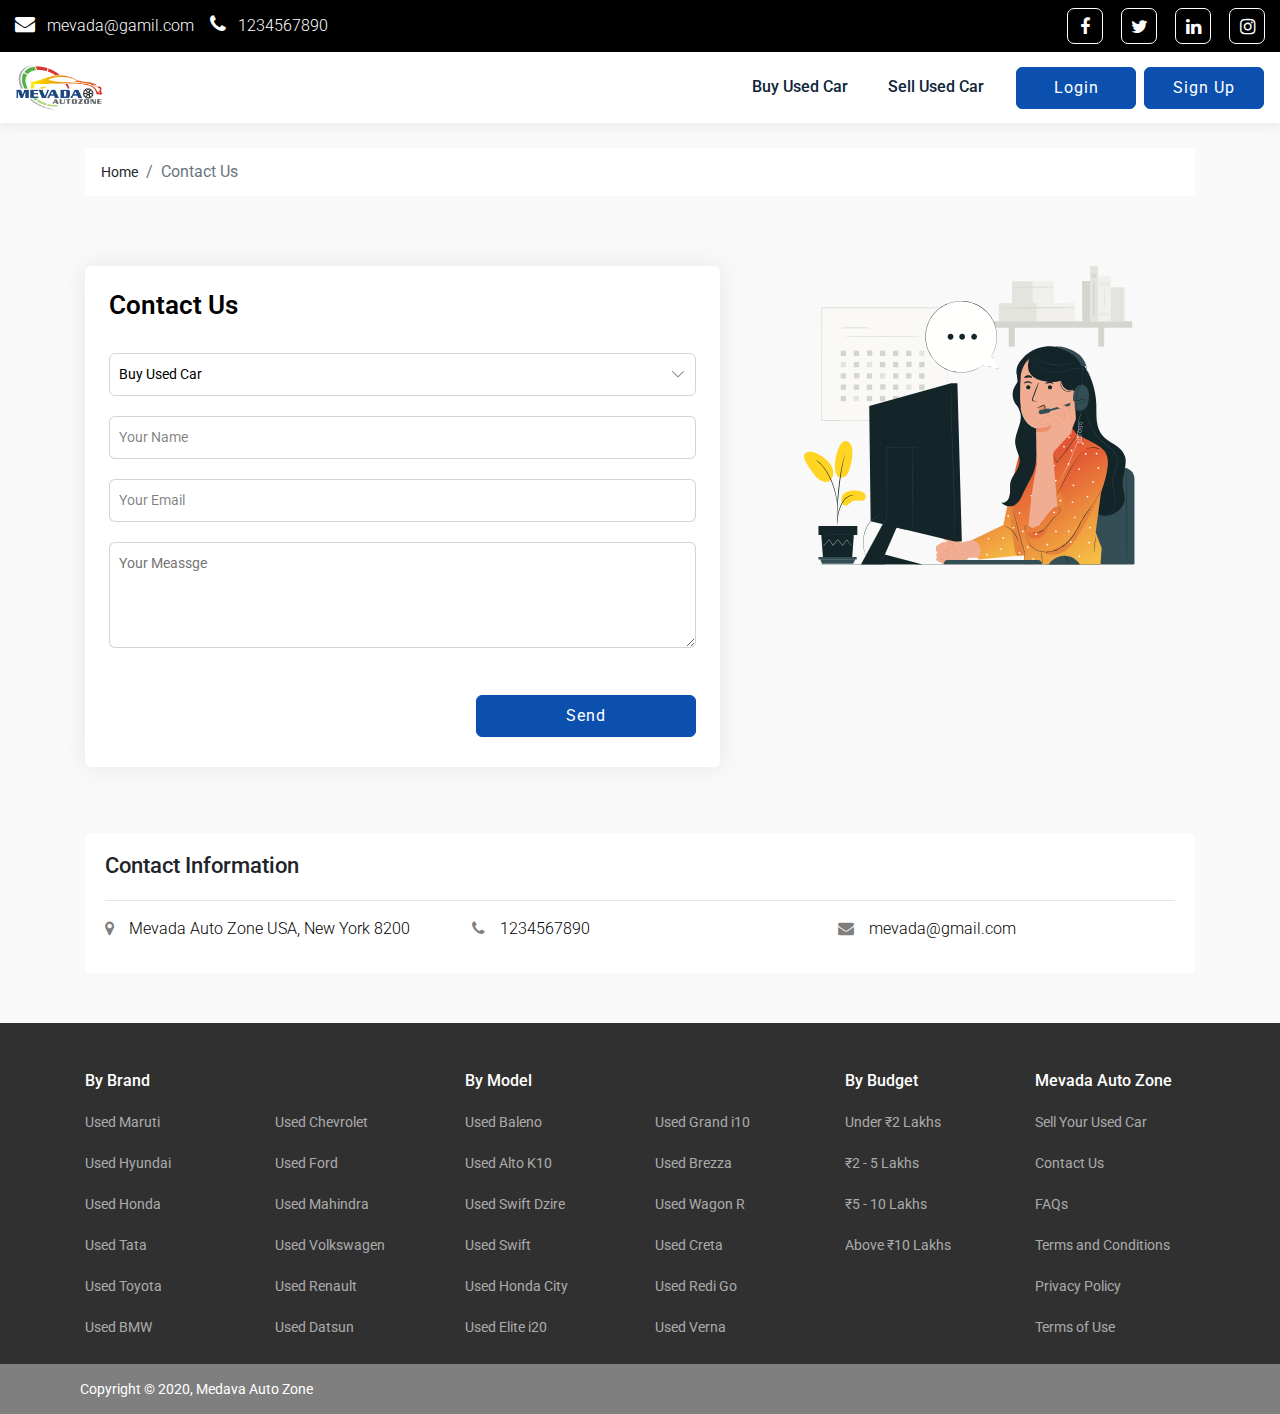
<file: contact_us.html>
<!DOCTYPE html>
<html lang="en">
<head>
	<title>Mevada Auto Zone</title>
	<meta charset="utf-8">
	<meta name="viewport" content="width=device-width, initial-scale=1">
	<link href="https://fonts.googleapis.com/css2?family=Roboto:wght@100;300;400;500;700;900&display=swap" rel="stylesheet">
	<link rel="stylesheet" href="https://stackpath.bootstrapcdn.com/font-awesome/4.7.0/css/font-awesome.min.css">
	<link rel="stylesheet" href="assets/css/bootstrap.min.css">
	<link rel="stylesheet" href="assets/css/owl.carousel.css">
	<link rel="stylesheet" href="assets/css/owl.theme.css">
	<link rel="stylesheet" href="assets/css/flexslider.min.css">
	<link rel="stylesheet" href="assets/css/main.css">
	<link rel="stylesheet" href="assets/css/responsive.css">
</head>
<body>
	<!-- header -->
	<header class="custom_header">
		<!-- top-nav -->
		<div class="top_nav">
			<div class="container-fluid">
				<div class="top_nav_flex">
					<div class="email_phone">
						<a href=""><i class="fa fa-envelope" aria-hidden="true"></i>mevada@gamil.com</a>
						<a href=""><i class="fa fa-phone" aria-hidden="true"></i>1234567890</a>
					</div>
					<div class="social_icons">
						<a href=""><i class="fa fa-facebook" aria-hidden="true"></i></a>
						<a href=""><i class="fa fa-twitter" aria-hidden="true"></i></a>
						<a href=""><i class="fa fa-linkedin" aria-hidden="true"></i></a>
						<a href=""><i class="fa fa-instagram" aria-hidden="true"></i></a>
					</div>
				</div>
			</div>
		</div>
		<!-- top-nav -->
		<!-- bottom-nav -->
		<nav class="navbar navbar-expand-lg navbar-light">
			<a class="navbar-brand" href="#"><img src="assets/img/logo.svg" alt=""></a>
			<button class="navbar-toggler" type="button" data-toggle="collapse" data-target="#navbarSupportedContent" aria-controls="navbarSupportedContent" aria-expanded="false" aria-label="Toggle navigation">
				<span class="navbar-toggler-icon"></span>
			</button>
			<div class="collapse navbar-collapse" id="navbarSupportedContent">
				<ul class="navbar-nav ml-auto">
					<li class="nav-item active">
						<a class="nav-link" href="#">Buy Used Car <span class="sr-only">(current)</span></a>
					</li>
					<li class="nav-item">
						<a class="nav-link" href="#">Sell Used Car</a>
					</li>
					<li class="nav-item  mr-2">
						<a class="theme_btn" href="#">Login</a>
					</li>
					<li class="nav-item">
						<a class="theme_btn" href="#">Sign Up</a>
					</li>
				</ul>
			</div>
		</nav>
		<!-- bottom-nav -->
	</header>
	<!-- header -->
	<section class="filter_box_section">
		<div class="container">
			<div class="custom_breadcrum">
				<nav aria-label="breadcrumb">
					<ol class="breadcrumb">
						<li class="breadcrumb-item"><a href="index.html">Home</a></li>
						<li class="breadcrumb-item active" aria-current="page">Contact Us</li>
					</ol>
				</nav>
			</div>
			<div class="row contact_us_form">
				<div class="col-md-12 col-lg-7 col-xl-7 mb-3">
					<form action="">
						<div class="check_out contact_us">
							<h2>Contact Us</h2>
							<div class="filter_selectbox">
								<select name="" id="">
									<option value="Nodia1">Buy Used Car</option>
									<option value="Nodia1">Buy Sell Car</option>
									<option value="Nodia1">Other</option>
								</select>
							</div>
							<div class="custom_inputtext">
								<input type="text" placeholder="Your Name">
							</div>
							<div class="custom_inputtext">
								<input type="text" placeholder="Your Email">
							</div>
							<div class="custom_inputtext">
								<textarea name="" id="" cols="30" rows="4" placeholder="Your Meassge"></textarea>
							</div>
							<div class="sub_mit_btn text-left">
								<button class="theme_btn">Send</button>
							</div>
						</div>
					</form>
				</div>
				<div class="col-md-12 col-lg-5 col-xl-5">
					<div class="contactus_img text-center">
						<img src="assets/img/contact_us.svg" alt="">
					</div>
				</div>

			</div>
			<div class="contact_info">
				<h3>Contact Information</h3>
				<hr>
				<div class="row">
					<div class="col-sm-12 col-md-6 col-lg-6 col-xl-4">
						<div class="adress_info">
							<p><i class="fa fa-map-marker" aria-hidden="true"></i>Mevada Auto Zone
							USA, New York 8200</p>
						</div>
					</div>
					<div class="col-sm-12 col-md-6 col-lg-6 col-xl-4">
						<div class="adress_info">
							<p><i class="fa fa-phone" aria-hidden="true"></i>1234567890</p>
						</div>
					</div>
					<div class="col-sm-12 col-md-6 col-lg-6 col-xl-4">
						<div class="adress_info">
							<p><i class="fa fa-envelope" aria-hidden="true"></i>mevada@gmail.com</p>
						</div>
					</div>
				</div>
			</div>
		</div>
	</section>
	<!-- footer -->
	<footer class="footer_bg">
		<div class="container">
			<div class="row">
				<div class="col-md-12 col-lg-6 col-xl-4 mb-3">
					<div class="footer_heading">
						<h2>By Brand</h2>
						<div class="row">
							<div class="col-md-6">
								<ul>
									<li><a href="">Used Maruti</a></li>
									<li><a href="">Used Hyundai</a></li>
									<li><a href="">Used Honda</a></li>
									<li><a href="">Used Tata</a></li>
									<li><a href="">Used Toyota</a></li>
									<li><a href="">Used BMW</a></li>
								</ul>
							</div>
							<div class="col-md-6">
								<ul>
									<li><a href="">Used Chevrolet</a></li>
									<li><a href="">Used Ford</a></li>
									<li><a href="">Used Mahindra</a></li>
									<li><a href="">Used Volkswagen</a></li>
									<li><a href="">Used Renault</a></li>
									<li><a href="">Used Datsun</a></li>
								</ul>
							</div>
						</div>
					</div>
				</div>
				<div class="col-md-12 col-lg-6 col-xl-4 mb-3">
					<div class="footer_heading">
						<h2>By Model</h2>
						<div class="row">
							<div class="col-md-6">
								<ul>
									<li><a href="">Used Baleno</a></li>
									<li><a href="">Used Alto K10</a></li>
									<li><a href="">Used Swift Dzire</a></li>
									<li><a href="">Used Swift</a></li>
									<li><a href="">Used Honda City</a></li>
									<li><a href="">Used Elite i20</a></li>
								</ul>
							</div>
							<div class="col-md-6">
								<ul>
									<li><a href="">Used Grand i10</a></li>
									<li><a href="">Used Brezza</a></li>
									<li><a href="">Used Wagon R</a></li>
									<li><a href="">Used Creta</a></li>
									<li><a href="">Used Redi Go</a></li>
									<li><a href="">Used Verna</a></li>
								</ul>
							</div>
						</div>
					</div>
				</div>
				<div class="col-md-12 col-lg-6 col-xl-2 mb-3">
					<div class="footer_heading">
						<h2>By Budget</h2>
						<ul>
							<li><a href="">Under ₹2 Lakhs</a></li>
							<li><a href="">₹2 - 5 Lakhs</a></li>
							<li><a href="">₹5 - 10 Lakhs</a></li>
							<li><a href="">Above ₹10 Lakhs</a></li>
						</ul>
					</div>
				</div>
				<div class="col-md-12 col-lg-6 col-xl-2 mb-3">
					<div class="footer_heading">
						<h2>Mevada Auto Zone</h2>
						<ul>
							<li><a href="">Sell Your Used Car</a></li>
							<li><a href="">Contact Us</a></li>
							<li><a href="">FAQs</a></li>
							<li><a href="">Terms and Conditions</a></li>
							<li><a href="">Privacy Policy</a></li>
							<li><a href="">Terms of Use</a></li>
						</ul>
					</div>
				</div>
			</div>
		</div>
		<div class="copy_right">
			<p>Copyright © 2020, Medava Auto Zone</p>
		</div>
	</footer>
	<!-- footer -->


</body>
<script src="https://ajax.googleapis.com/ajax/libs/jquery/3.5.1/jquery.min.js"></script>
<script src="assets/js/jquery.flexslider.min.js"></script>
<script src="assets/js/owl.carousel.min.js"></script>
<script src="assets/js/popper.min.js"></script>
<script src="assets/js/bootstrap.min.js"></script>
<script src="assets/js/main.js"></script>

</html>
</file>
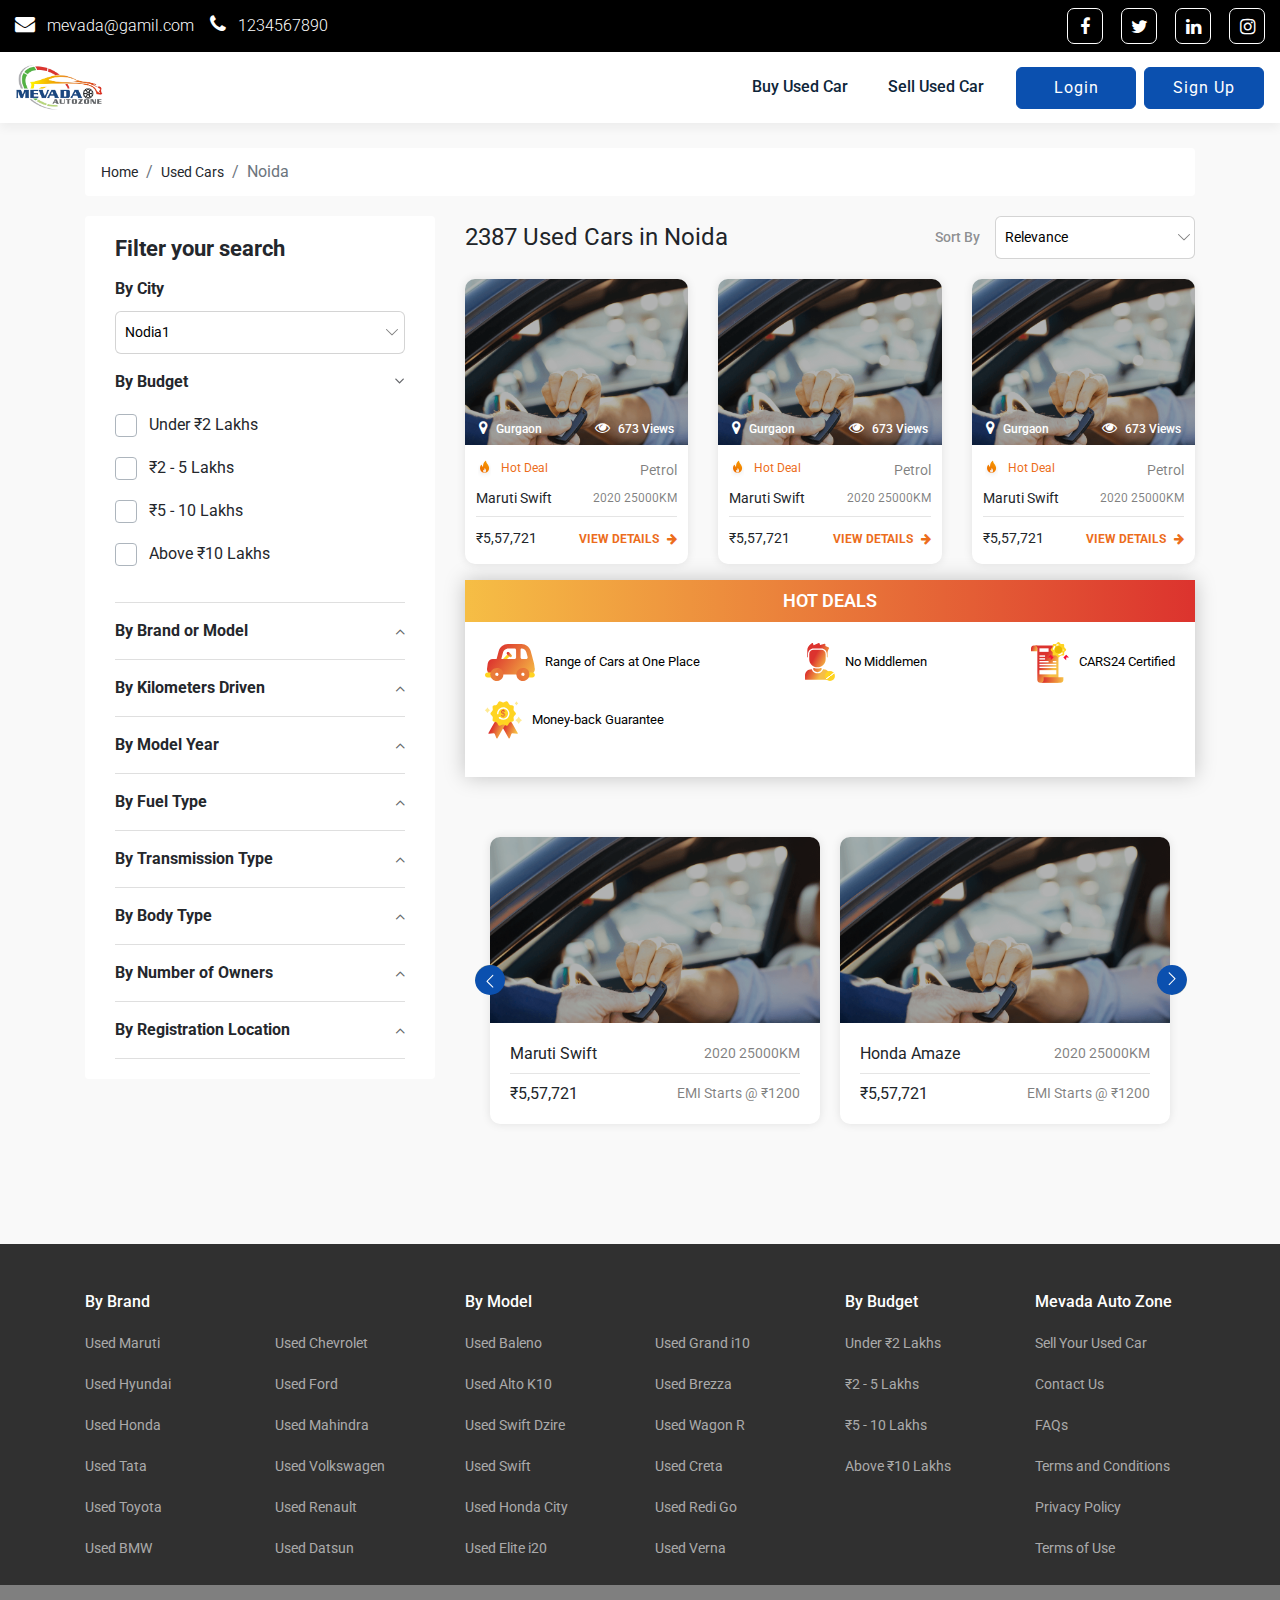
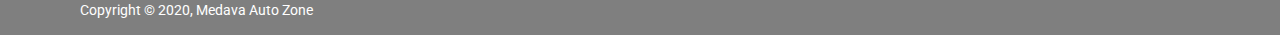
<file: filter.html>
<!DOCTYPE html>
<html lang="en">
<head>
	<title>Mevada Auto Zone</title>
	<meta charset="utf-8">
	<meta name="viewport" content="width=device-width, initial-scale=1">
	<link href="https://fonts.googleapis.com/css2?family=Roboto:wght@100;300;400;500;700;900&display=swap" rel="stylesheet">
	<link rel="stylesheet" href="https://stackpath.bootstrapcdn.com/font-awesome/4.7.0/css/font-awesome.min.css">
	<link rel="stylesheet" href="assets/css/bootstrap.min.css">
	<link rel="stylesheet" href="assets/css/owl.carousel.css">
	<link rel="stylesheet" href="assets/css/owl.theme.css">
	<link rel="stylesheet" href="assets/css/main.css">
	<link rel="stylesheet" href="assets/css/responsive.css">
</head>
<body>
	<!-- header -->
	<header class="custom_header">
		<!-- top-nav -->
		<div class="top_nav">
			<div class="container-fluid">
				<div class="top_nav_flex">
					<div class="email_phone">
						<a href=""><i class="fa fa-envelope" aria-hidden="true"></i>mevada@gamil.com</a>
						<a href=""><i class="fa fa-phone" aria-hidden="true"></i>1234567890</a>
					</div>
					<div class="social_icons">
						<a href=""><i class="fa fa-facebook" aria-hidden="true"></i></a>
						<a href=""><i class="fa fa-twitter" aria-hidden="true"></i></a>
						<a href=""><i class="fa fa-linkedin" aria-hidden="true"></i></a>
						<a href=""><i class="fa fa-instagram" aria-hidden="true"></i></a>
					</div>
				</div>
			</div>
		</div>
		<!-- top-nav -->
		<!-- bottom-nav -->
		<nav class="navbar navbar-expand-lg navbar-light">
			<a class="navbar-brand" href="#"><img src="assets/img/logo.svg" alt=""></a>
			<button class="navbar-toggler" type="button" data-toggle="collapse" data-target="#navbarSupportedContent" aria-controls="navbarSupportedContent" aria-expanded="false" aria-label="Toggle navigation">
				<span class="navbar-toggler-icon"></span>
			</button>
			<div class="collapse navbar-collapse" id="navbarSupportedContent">
				<ul class="navbar-nav ml-auto">
					<li class="nav-item active">
						<a class="nav-link" href="#">Buy Used Car <span class="sr-only">(current)</span></a>
					</li>
					<li class="nav-item">
						<a class="nav-link" href="#">Sell Used Car</a>
					</li>
					<li class="nav-item  mr-2">
						<a class="theme_btn" href="#">Login</a>
					</li>
					<li class="nav-item">
						<a class="theme_btn" href="#">Sign Up</a>
					</li>
				</ul>
			</div>
		</nav>
		<!-- bottom-nav -->
	</header>
	<!-- header -->
	<section class="filter_box_section">
		<div class="container">
			<div class="custom_breadcrum">
				<nav aria-label="breadcrumb">
					<ol class="breadcrumb">
						<li class="breadcrumb-item"><a href="#">Home</a></li>
						<li class="breadcrumb-item"><a href="#">Used Cars</a></li>
						<li class="breadcrumb-item active" aria-current="page">Noida</li>
					</ol>
				</nav>
			</div>
			<div class="row">
				<div class="col-md-12 col-lg-4 col-xl-4">
					<div class="filter_box">
						<div class="filter_heading">
							<h2>Filter your search</h2>
						</div>
						<div class="filter_selectbox">
							<label for="">By City</label>
							<select name="" id="">
								<option value="Nodia1">Nodia1</option>
								<option value="Nodia1">Nodia1</option>
								<option value="Nodia1">Nodia1</option>
								<option value="Nodia1">Nodia1</option>
								<option value="Nodia1">Nodia1</option>
								<option value="Nodia1">Nodia1</option>
							</select>
						</div>
						<div id="accordion" class="faq_accordion">
							<div class="card">
								<div class="card-header">
									<a class="card-link d-flex align-items-center justify-content-between" data-toggle="collapse" href="#collapseOne">
										By Budget<i class="fa fa-angle-up" aria-hidden="true"></i>
									</a>
								</div>
								<div id="collapseOne" class="collapse show" data-parent="#accordion">
									<div class="card-body">
										<div class="custom-control custom-checkbox mb-3">
											<input type="checkbox" class="custom-control-input" id="customCheck" name="example1">
											<label class="custom-control-label" for="customCheck">Under ₹2 Lakhs</label>
										</div>
										<div class="custom-control custom-checkbox mb-3">
											<input type="checkbox" class="custom-control-input" id="customCheck2" name="example1">
											<label class="custom-control-label" for="customCheck2">₹2 - 5 Lakhs</label>
										</div>
										<div class="custom-control custom-checkbox mb-3">
											<input type="checkbox" class="custom-control-input" id="customCheck3" name="example1">
											<label class="custom-control-label" for="customCheck3">₹5 - 10 Lakhs</label>
										</div>
										<div class="custom-control custom-checkbox mb-3">
											<input type="checkbox" class="custom-control-input" id="customCheck4" name="example1">
											<label class="custom-control-label" for="customCheck4">Above ₹10 Lakhs
											</label>
										</div>
									</div>
								</div>
							</div>
							<div class="card">
								<div class="card-header">
									<a class="collapsed card-link d-flex align-items-center justify-content-between" data-toggle="collapse" href="#collapseTwo">
										By Brand or Model<i class="fa fa-angle-up" aria-hidden="true"></i>
									</a>
								</div>
								<div id="collapseTwo" class="collapse" data-parent="#accordion">
									<div class="card-body">
										<div class="custom_inputtext">
											<input type="text" placeholder="e.g. Maruti Swift Dzire">
										</div>
										<div class="overflow_checkbox">
											<div class="custom-control custom-checkbox mb-3">
												<input type="checkbox" class="custom-control-input" id="customCheck5" name="example1">
												<label class="custom-control-label" for="customCheck5">Maruti</label>
											</div>
											<div class="custom-control custom-checkbox mb-3">
												<input type="checkbox" class="custom-control-input" id="customCheck6" name="example1">
												<label class="custom-control-label" for="customCheck6">Hyundai</label>
											</div>
											<div class="custom-control custom-checkbox mb-3">
												<input type="checkbox" class="custom-control-input" id="customCheck7" name="example1">
												<label class="custom-control-label" for="customCheck7">Honda</label>
											</div>
											<div class="custom-control custom-checkbox mb-3">
												<input type="checkbox" class="custom-control-input" id="customCheck8" name="example1">
												<label class="custom-control-label" for="customCheck8">Tata
												</label>
											</div>
											<div class="custom-control custom-checkbox mb-3">
												<input type="checkbox" class="custom-control-input" id="customCheck9" name="example1">
												<label class="custom-control-label" for="customCheck9">Toyota</label>
											</div>
										</div>
									</div>
								</div>
							</div>
							<div class="card">
								<div class="card-header">
									<a class="collapsed card-link d-flex align-items-center justify-content-between" data-toggle="collapse" href="#collapseThree">
										By Kilometers Driven<i class="fa fa-angle-up" aria-hidden="true"></i>
									</a>
								</div>
								<div id="collapseThree" class="collapse" data-parent="#accordion">
									<div class="card-body">
										<div class="slidecontainer">
											<input type="range" min="1" max="100" value="50" class="slider" id="myRange">
											<p>Value: <span id="range_slider1"></span></p>
										</div>
									</div>
								</div>
							</div>
							<div class="card">
								<div class="card-header">
									<a class="collapsed card-link d-flex align-items-center justify-content-between" data-toggle="collapse" href="#collapsefour">
										By Model Year<i class="fa fa-angle-up" aria-hidden="true"></i>
									</a>
								</div>
								<div id="collapsefour" class="collapse" data-parent="#accordion">
									<div class="card-body">
										<div class="card-body">
											<div class="slidecontainer">
												<input type="range" min="1" max="100" value="50" class="slider" id="myRange2">
												<p>Value: <span id="range_slider2"></span></p>
											</div>
										</div>
									</div>
								</div>
							</div>
							<div class="card">
								<div class="card-header">
									<a class="collapsed card-link d-flex align-items-center justify-content-between" data-toggle="collapse" href="#collapsefive">
										By Fuel Type<i class="fa fa-angle-up" aria-hidden="true"></i>
									</a>
								</div>
								<div id="collapsefive" class="collapse" data-parent="#accordion">
									<div class="card-body">
										<div class="custom-control custom-checkbox mb-3">
											<input type="checkbox" class="custom-control-input" id="customCheck10" name="example1">
											<label class="custom-control-label" for="customCheck10">Petrol</label>
										</div>
										<div class="custom-control custom-checkbox mb-3">
											<input type="checkbox" class="custom-control-input" id="customCheck11" name="example1">
											<label class="custom-control-label" for="customCheck11">Diesel</label>
										</div>
										<div class="custom-control custom-checkbox mb-3">
											<input type="checkbox" class="custom-control-input" id="customCheck12" name="example1">
											<label class="custom-control-label" for="customCheck12">CNG</label>
										</div>
										<div class="custom-control custom-checkbox mb-3">
											<input type="checkbox" class="custom-control-input" id="customCheck13" name="example1">
											<label class="custom-control-label" for="customCheck13">LPG
											</label>
										</div>
									</div>
								</div>
							</div>
							<div class="card">
								<div class="card-header">
									<a class="collapsed card-link d-flex align-items-center justify-content-between" data-toggle="collapse" href="#collapsesix">
										By Transmission Type<i class="fa fa-angle-up" aria-hidden="true"></i>
									</a>
								</div>
								<div id="collapsesix" class="collapse" data-parent="#accordion">
									<div class="card-body">
										<div class="custom-control custom-checkbox mb-3">
											<input type="checkbox" class="custom-control-input" id="customCheck14" name="example1">
											<label class="custom-control-label" for="customCheck14">Manual</label>
										</div>
										<div class="custom-control custom-checkbox mb-3">
											<input type="checkbox" class="custom-control-input" id="customCheck15" name="example1">
											<label class="custom-control-label" for="customCheck15">Automatic</label>
										</div>
									</div>
								</div>
							</div>
							<div class="card">
								<div class="card-header">
									<a class="collapsed card-link d-flex align-items-center justify-content-between" data-toggle="collapse" href="#collapseseven">
										By Body Type<i class="fa fa-angle-up" aria-hidden="true"></i>
									</a>
								</div>
								<div id="collapseseven" class="collapse" data-parent="#accordion">
									<div class="card-body">
										<div class="custom-control custom-checkbox mb-3">
											<input type="checkbox" class="custom-control-input" id="customCheck16" name="example1">
											<label class="custom-control-label" for="customCheck16">Hatchback</label>
										</div>
										<div class="custom-control custom-checkbox mb-3">
											<input type="checkbox" class="custom-control-input" id="customCheck17" name="example1">
											<label class="custom-control-label" for="customCheck17">Sedan
											</label>
										</div>
										<div class="custom-control custom-checkbox mb-3">
											<input type="checkbox" class="custom-control-input" id="customCheck18" name="example1">
											<label class="custom-control-label" for="customCheck18">SUV</label>
										</div>
										<div class="custom-control custom-checkbox mb-3">
											<input type="checkbox" class="custom-control-input" id="customCheck19" name="example1">
											<label class="custom-control-label" for="customCheck19">Luxury Sedan
											</label>
										</div>
										<div class="custom-control custom-checkbox mb-3">
											<input type="checkbox" class="custom-control-input" id="customCheck20" name="example1">
											<label class="custom-control-label" for="customCheck20">Luxury SUV
											</label>
										</div>
									</div>
								</div>
							</div>
							<div class="card">
								<div class="card-header">
									<a class="collapsed card-link d-flex align-items-center justify-content-between" data-toggle="collapse" href="#collapseeight">
										By Number of Owners<i class="fa fa-angle-up" aria-hidden="true"></i>
									</a>
								</div>
								<div id="collapseeight" class="collapse" data-parent="#accordion">
									<div class="card-body">
										<div class="custom-control custom-checkbox mb-3">
											<input type="checkbox" class="custom-control-input" id="customCheck21" name="example1">
											<label class="custom-control-label" for="customCheck21">1st Owner</label>
										</div>
										<div class="custom-control custom-checkbox mb-3">
											<input type="checkbox" class="custom-control-input" id="customCheck22" name="example1">
											<label class="custom-control-label" for="customCheck22">2nd Owner
											</label>
										</div>
										<div class="custom-control custom-checkbox mb-3">
											<input type="checkbox" class="custom-control-input" id="customCheck23" name="example1">
											<label class="custom-control-label" for="customCheck23">3rd Owner</label>
										</div>
										<div class="custom-control custom-checkbox mb-3">
											<input type="checkbox" class="custom-control-input" id="customCheck24" name="example1">
											<label class="custom-control-label" for="customCheck24">4th Owner & above
											</label>
										</div>
									</div>
								</div>
							</div>
							<div class="card">
								<div class="card-header">
									<a class="collapsed card-link d-flex align-items-center justify-content-between" data-toggle="collapse" href="#collapsenine">
										By Registration Location<i class="fa fa-angle-up" aria-hidden="true"></i>
									</a>
								</div>
								<div id="collapsenine" class="collapse" data-parent="#accordion">
									<div class="overflow_checkbox">
										<div class="card-body">
											<div class="custom-control custom-checkbox mb-3">
												<input type="checkbox" class="custom-control-input" id="customCheck25" name="example1">
												<label class="custom-control-label" for="customCheck25">Delhi-NCR</label>
											</div>
											<div class="custom-control custom-checkbox mb-3">
												<input type="checkbox" class="custom-control-input" id="customCheck26" name="example1">
												<label class="custom-control-label" for="customCheck26">Delhi
												</label>
											</div>
											<div class="custom-control custom-checkbox mb-3">
												<input type="checkbox" class="custom-control-input" id="customCheck27" name="example1">
												<label class="custom-control-label" for="customCheck27">Noida</label>
											</div>
											<div class="custom-control custom-checkbox mb-3">
												<input type="checkbox" class="custom-control-input" id="customCheck28" name="example1">
												<label class="custom-control-label" for="customCheck28">Ghaziabad
												</label>
											</div>
										</div>
									</div>
								</div>
							</div>
						</div>
					</div>
				</div>
				<div class="col-md-12 col-lg-8 col-xl-8">
					<div class="short_list">
						<h2>2387 Used Cars in Noida</h2>
						<div class="short_by">
							<h4>Sort By</h4>
							<select name="" id="">
								<option value="Relevance">Relevance</option>
								<option value="RAHL">Recently Added</option>
								<option value="LH">Price - Low to High</option>
								<option value="HL">Price - High to Low</option>
								<option value="KMHL">Kms - High to Low</option>
								<option value="KMLH">Kms - Low to High</option>
								<option value="NWO">Year - Newest to Oldest</option>
								<option value="ONW">Year - Oldest to Newest</option>
							</select>
						</div>
					</div>
					<div class="row top_card_card">
						<div class="col-sm-12 col-md-6 col-lg-6 col-xl-4 mb-3">
							<div class="car_card">
								<div class="car_img">
									<img src="assets/img/Hero.png" alt="Owl Image">
									<div class="car_img_txt">
										<p><i class="fa fa-map-marker" aria-hidden="true"></i>Gurgaon</p>
										<p><i class="fa fa-eye" aria-hidden="true"></i>673 Views</p>
									</div>
								</div>
								<div class="car_img_small_detail">
									<div class="hots_deals">
										<p><img src="assets/img/hot_deals_img.svg" alt="">Hot Deal</p>
										<h4>Petrol</h4>

									</div>
									<div class="car_name_box">
										<div class="car_name">
											<h3>Maruti Swift</h3>
										</div>
										<div class="modle_year">
											<p>2020 <span>25000KM</span></p>
										</div>
									</div>
									<hr>
									<div class="car_name_box">
										<div class="car_name">
											<h3>₹5,57,721</h3>
										</div>
										<div class="modle_year">
											<a href="">VIEW DETAILS<i class="fa fa-arrow-right" aria-hidden="true"></i></a>
										</div>
									</div>
								</div>
							</div>
						</div>
						<div class="col-sm-12 col-md-6 col-lg-6 col-xl-4 mb-3">
							<div class="car_card">
								<div class="car_img">
									<img src="assets/img/Hero.png" alt="Owl Image">
									<div class="car_img_txt">
										<p><i class="fa fa-map-marker" aria-hidden="true"></i>Gurgaon</p>
										<p><i class="fa fa-eye" aria-hidden="true"></i>673 Views</p>
									</div>
								</div>
								<div class="car_img_small_detail">
									<div class="hots_deals">
										<p><img src="assets/img/hot_deals_img.svg" alt="">Hot Deal</p>
										<h4>Petrol</h4>

									</div>
									<div class="car_name_box">
										<div class="car_name">
											<h3>Maruti Swift</h3>
										</div>
										<div class="modle_year">
											<p>2020 <span>25000KM</span></p>
										</div>
									</div>
									<hr>
									<div class="car_name_box">
										<div class="car_name">
											<h3>₹5,57,721</h3>
										</div>
										<div class="modle_year">
											<a href="">VIEW DETAILS<i class="fa fa-arrow-right" aria-hidden="true"></i></a>
										</div>
									</div>
								</div>
							</div>
						</div>
						<div class="col-sm-12 col-md-6 col-lg-6 col-xl-4 mb-3">
							<div class="car_card">
								<div class="car_img">
									<img src="assets/img/Hero.png" alt="Owl Image">
									<div class="car_img_txt">
										<p><i class="fa fa-map-marker" aria-hidden="true"></i>Gurgaon</p>
										<p><i class="fa fa-eye" aria-hidden="true"></i>673 Views</p>
									</div>
								</div>
								<div class="car_img_small_detail">
									<div class="hots_deals">
										<p><img src="assets/img/hot_deals_img.svg" alt="">Hot Deal</p>
										<h4>Petrol</h4>

									</div>
									<div class="car_name_box">
										<div class="car_name">
											<h3>Maruti Swift</h3>
										</div>
										<div class="modle_year">
											<p>2020 <span>25000KM</span></p>
										</div>
									</div>
									<hr>
									<div class="car_name_box">
										<div class="car_name">
											<h3>₹5,57,721</h3>
										</div>
										<div class="modle_year">
											<a href="">VIEW DETAILS<i class="fa fa-arrow-right" aria-hidden="true"></i></a>
										</div>
									</div>
								</div>
							</div>
						</div>
					</div>
					<div class="deal_row deal_row_filter">
						<div class="hot_deals">
							<div class="hot_deals_txt">
								<h2>HOT DEALS</h2>
							</div>
							<div class="hot_deal_box">
								<div class="deal_box">
									<div class="icon_box">
										<img src="assets/img/hot_deal1.svg" alt="">
									</div>
									<p>Range of Cars at One Place</p>
								</div>
								<div class="deal_box">
									<div class="icon_box">
										<img src="assets/img/hot_deal2.svg" alt="">
									</div>
									<p>No Middlemen</p>
								</div>
								<div class="deal_box">
									<div class="icon_box">
										<img src="assets/img/hot_deal3.svg" alt="">
									</div>
									<p>CARS24 Certified</p>
								</div>
								<div class="deal_box">
									<div class="icon_box">
										<img src="assets/img/hot_deal4.svg" alt="">
									</div>
									<p>Money-back Guarantee</p>
								</div>
							</div>
						</div>
						<div class="container">
							<div id="owl-demo2" class="custom_owl_crasoule">
								<div class="item">
									<div class="car_card">
										<div class="car_img">
											<img src="assets/img/Hero.png" alt="Owl Image">
										</div>
										<div class="car_img_small_detail">
											<div class="car_name_box">
												<div class="car_name">
													<h3>Maruti Swift</h3>
												</div>
												<div class="modle_year">
													<p>2020 <span>25000KM</span></p>
												</div>
											</div>
											<hr>
											<div class="car_name_box">
												<div class="car_name">
													<h3>₹5,57,721</h3>
												</div>
												<div class="modle_year">
													<p>EMI Starts @ ₹1200</p>
												</div>
											</div>
										</div>
									</div>
								</div>
								<div class="item">
									<div class="car_card">
										<div class="car_img">
											<img src="assets/img/Hero.png" alt="Owl Image">
										</div>
										<div class="car_img_small_detail">
											<div class="car_name_box">
												<div class="car_name">
													<h3>Honda Amaze</h3>
												</div>
												<div class="modle_year">
													<p>2020 <span>25000KM</span></p>
												</div>
											</div>
											<hr>
											<div class="car_name_box">
												<div class="car_name">
													<h3>₹5,57,721</h3>
												</div>
												<div class="modle_year">
													<p>EMI Starts @ ₹1200</p>
												</div>
											</div>
										</div>
									</div>
								</div>
								<div class="item">
									<div class="car_card">
										<div class="car_img">
											<img src="assets/img/Hero.png" alt="Owl Image">
										</div>
										<div class="car_img_small_detail">
											<div class="car_name_box">
												<div class="car_name">
													<h3>Maruti Swift</h3>
												</div>
												<div class="modle_year">
													<p>2020 <span>25000KM</span></p>
												</div>
											</div>
											<hr>
											<div class="car_name_box">
												<div class="car_name">
													<h3>Maruti Swift</h3>
												</div>
												<div class="modle_year">
													<p>EMI Starts @ ₹1200</p>
												</div>
											</div>
										</div>
									</div>
								</div>
								<div class="item">
									<div class="car_card">
										<div class="car_img">
											<img src="assets/img/Hero.png" alt="Owl Image">
										</div>
										<div class="car_img_small_detail">
											<div class="car_name_box">
												<div class="car_name">
													<h3>Maruti Swift</h3>
												</div>
												<div class="modle_year">
													<p>2020 <span>25000KM</span></p>
												</div>
											</div>
											<hr>
											<div class="car_name_box">
												<div class="car_name">
													<h3>Maruti Swift</h3>
												</div>
												<div class="modle_year">
													<p>EMI Starts @ ₹1200</p>
												</div>
											</div>
										</div>
									</div>
								</div>
								<div class="item">
									<div class="car_card">
										<div class="car_img">
											<img src="assets/img/Hero.png" alt="Owl Image">
										</div>
										<div class="car_img_small_detail">
											<div class="car_name_box">
												<div class="car_name">
													<h3>Maruti Swift</h3>
												</div>
												<div class="modle_year">
													<p>2020 <span>25000KM</span></p>
												</div>
											</div>
											<hr>
											<div class="car_name_box">
												<div class="car_name">
													<h3>Maruti Swift</h3>
												</div>
												<div class="modle_year">
													<p>EMI Starts @ ₹1200</p>
												</div>
											</div>
										</div>
									</div>
								</div>
							</div>
						</div>
					</div>
				</div>
			</div>
		</section>
		<!-- footer -->
		<footer class="footer_bg">
			<div class="container">
				<div class="row">
					<div class="col-md-12 col-lg-6 col-xl-4 mb-3">
						<div class="footer_heading">
							<h2>By Brand</h2>
							<div class="row">
								<div class="col-md-6">
									<ul>
										<li><a href="">Used Maruti</a></li>
										<li><a href="">Used Hyundai</a></li>
										<li><a href="">Used Honda</a></li>
										<li><a href="">Used Tata</a></li>
										<li><a href="">Used Toyota</a></li>
										<li><a href="">Used BMW</a></li>
									</ul>
								</div>
								<div class="col-md-6">
									<ul>
										<li><a href="">Used Chevrolet</a></li>
										<li><a href="">Used Ford</a></li>
										<li><a href="">Used Mahindra</a></li>
										<li><a href="">Used Volkswagen</a></li>
										<li><a href="">Used Renault</a></li>
										<li><a href="">Used Datsun</a></li>
									</ul>
								</div>
							</div>
						</div>
					</div>
					<div class="col-md-12 col-lg-6 col-xl-4 mb-3">
						<div class="footer_heading">
							<h2>By Model</h2>
							<div class="row">
								<div class="col-md-6">
									<ul>
										<li><a href="">Used Baleno</a></li>
										<li><a href="">Used Alto K10</a></li>
										<li><a href="">Used Swift Dzire</a></li>
										<li><a href="">Used Swift</a></li>
										<li><a href="">Used Honda City</a></li>
										<li><a href="">Used Elite i20</a></li>
									</ul>
								</div>
								<div class="col-md-6">
									<ul>
										<li><a href="">Used Grand i10</a></li>
										<li><a href="">Used Brezza</a></li>
										<li><a href="">Used Wagon R</a></li>
										<li><a href="">Used Creta</a></li>
										<li><a href="">Used Redi Go</a></li>
										<li><a href="">Used Verna</a></li>
									</ul>
								</div>
							</div>
						</div>
					</div>
					<div class="col-md-12 col-lg-6 col-xl-2 mb-3">
						<div class="footer_heading">
							<h2>By Budget</h2>
							<ul>
								<li><a href="">Under ₹2 Lakhs</a></li>
								<li><a href="">₹2 - 5 Lakhs</a></li>
								<li><a href="">₹5 - 10 Lakhs</a></li>
								<li><a href="">Above ₹10 Lakhs</a></li>
							</ul>
						</div>
					</div>
					<div class="col-md-12 col-lg-6 col-xl-2 mb-3">
						<div class="footer_heading">
							<h2>Mevada Auto Zone</h2>
							<ul>
								<li><a href="">Sell Your Used Car</a></li>
								<li><a href="">Contact Us</a></li>
								<li><a href="">FAQs</a></li>
								<li><a href="">Terms and Conditions</a></li>
								<li><a href="">Privacy Policy</a></li>
								<li><a href="">Terms of Use</a></li>
							</ul>
						</div>
					</div>
				</div>
			</div>
			<div class="copy_right">
				<p>Copyright © 2020, Medava Auto Zone</p>
			</div>
		</footer>
		<!-- footer -->


	</body>
	<script src="https://ajax.googleapis.com/ajax/libs/jquery/3.5.1/jquery.min.js"></script>
	<script src="assets/js/owl.carousel.min.js"></script>
	<script src="assets/js/popper.min.js"></script>
	<script src="assets/js/bootstrap.min.js"></script>
	<script src="assets/js/main.js"></script>

	</html>
</file>
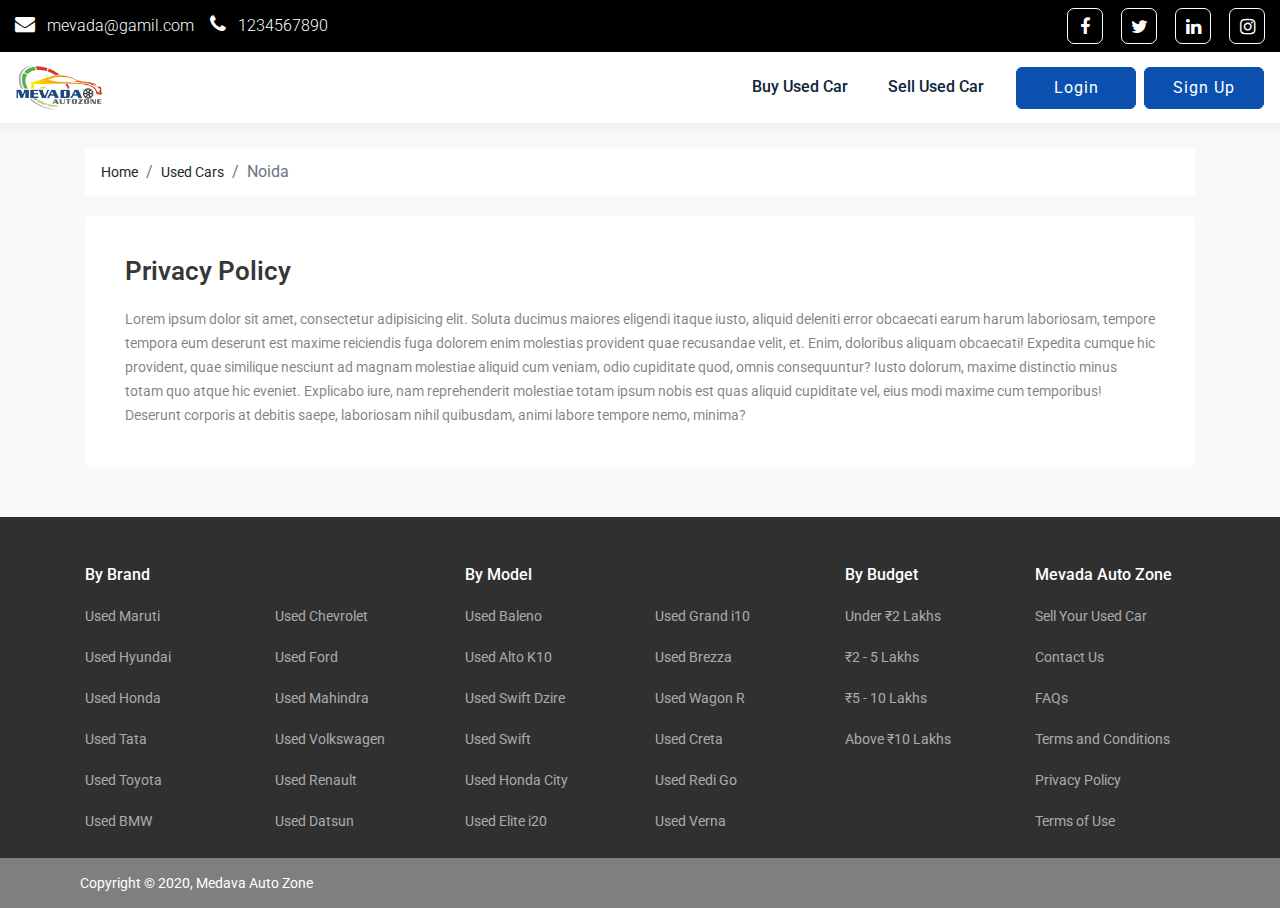
<file: privacy_policy.html>
<!DOCTYPE html>
<html lang="en">
<head>
	<title>Mevada Auto Zone</title>
	<meta charset="utf-8">
	<meta name="viewport" content="width=device-width, initial-scale=1">
	<link href="https://fonts.googleapis.com/css2?family=Roboto:wght@100;300;400;500;700;900&display=swap" rel="stylesheet">
	<link rel="stylesheet" href="https://stackpath.bootstrapcdn.com/font-awesome/4.7.0/css/font-awesome.min.css">
	<link rel="stylesheet" href="assets/css/bootstrap.min.css">
	<link rel="stylesheet" href="assets/css/owl.carousel.css">
	<link rel="stylesheet" href="assets/css/owl.theme.css">
	<link rel="stylesheet" href="assets/css/flexslider.min.css">
	<link rel="stylesheet" href="assets/css/main.css">
	<link rel="stylesheet" href="assets/css/responsive.css">
</head>
<body>
	<!-- header -->
	<header class="custom_header">
		<!-- top-nav -->
		<div class="top_nav">
			<div class="container-fluid">
				<div class="top_nav_flex">
					<div class="email_phone">
						<a href=""><i class="fa fa-envelope" aria-hidden="true"></i>mevada@gamil.com</a>
						<a href=""><i class="fa fa-phone" aria-hidden="true"></i>1234567890</a>
					</div>
					<div class="social_icons">
						<a href=""><i class="fa fa-facebook" aria-hidden="true"></i></a>
						<a href=""><i class="fa fa-twitter" aria-hidden="true"></i></a>
						<a href=""><i class="fa fa-linkedin" aria-hidden="true"></i></a>
						<a href=""><i class="fa fa-instagram" aria-hidden="true"></i></a>
					</div>
				</div>
			</div>
		</div>
		<!-- top-nav -->
		<!-- bottom-nav -->
		<nav class="navbar navbar-expand-lg navbar-light">
			<a class="navbar-brand" href="#"><img src="assets/img/logo.svg" alt=""></a>
			<button class="navbar-toggler" type="button" data-toggle="collapse" data-target="#navbarSupportedContent" aria-controls="navbarSupportedContent" aria-expanded="false" aria-label="Toggle navigation">
				<span class="navbar-toggler-icon"></span>
			</button>
			<div class="collapse navbar-collapse" id="navbarSupportedContent">
				<ul class="navbar-nav ml-auto">
					<li class="nav-item active">
						<a class="nav-link" href="#">Buy Used Car <span class="sr-only">(current)</span></a>
					</li>
					<li class="nav-item">
						<a class="nav-link" href="#">Sell Used Car</a>
					</li>
					<li class="nav-item  mr-2">
						<a class="theme_btn" href="#">Login</a>
					</li>
					<li class="nav-item">
						<a class="theme_btn" href="#">Sign Up</a>
					</li>
				</ul>
			</div>
		</nav>
		<!-- bottom-nav -->
	</header>
	<!-- header -->
	<section class="filter_box_section">
		<div class="container">
			<div class="custom_breadcrum">
				<nav aria-label="breadcrumb">
					<ol class="breadcrumb">
						<li class="breadcrumb-item"><a href="#">Home</a></li>
						<li class="breadcrumb-item"><a href="#">Used Cars</a></li>
						<li class="breadcrumb-item active" aria-current="page">Noida</li>
					</ol>
				</nav>
			</div>
			<div class="privacy_policy">
				<h2>Privacy Policy</h2>
				<p>Lorem ipsum dolor sit amet, consectetur adipisicing elit. Soluta ducimus maiores eligendi itaque iusto, aliquid deleniti error obcaecati earum harum laboriosam, tempore tempora eum deserunt est maxime reiciendis fuga dolorem enim molestias provident quae recusandae velit, et. Enim, doloribus aliquam obcaecati! Expedita cumque hic provident, quae similique nesciunt ad magnam molestiae aliquid cum veniam, odio cupiditate quod, omnis consequuntur? Iusto dolorum, maxime distinctio minus totam quo atque hic eveniet. Explicabo iure, nam reprehenderit molestiae totam ipsum nobis est quas aliquid cupiditate vel, eius modi maxime cum temporibus! Deserunt corporis at debitis saepe, laboriosam nihil quibusdam, animi labore tempore nemo, minima?</p>
			</div>
		</div>
	</section>
	<!-- footer -->
	<footer class="footer_bg">
		<div class="container">
			<div class="row">
				<div class="col-md-12 col-lg-6 col-xl-4 mb-3">
					<div class="footer_heading">
						<h2>By Brand</h2>
						<div class="row">
							<div class="col-md-6">
								<ul>
									<li><a href="">Used Maruti</a></li>
									<li><a href="">Used Hyundai</a></li>
									<li><a href="">Used Honda</a></li>
									<li><a href="">Used Tata</a></li>
									<li><a href="">Used Toyota</a></li>
									<li><a href="">Used BMW</a></li>
								</ul>
							</div>
							<div class="col-md-6">
								<ul>
									<li><a href="">Used Chevrolet</a></li>
									<li><a href="">Used Ford</a></li>
									<li><a href="">Used Mahindra</a></li>
									<li><a href="">Used Volkswagen</a></li>
									<li><a href="">Used Renault</a></li>
									<li><a href="">Used Datsun</a></li>
								</ul>
							</div>
						</div>
					</div>
				</div>
				<div class="col-md-12 col-lg-6 col-xl-4 mb-3">
					<div class="footer_heading">
						<h2>By Model</h2>
						<div class="row">
							<div class="col-md-6">
								<ul>
									<li><a href="">Used Baleno</a></li>
									<li><a href="">Used Alto K10</a></li>
									<li><a href="">Used Swift Dzire</a></li>
									<li><a href="">Used Swift</a></li>
									<li><a href="">Used Honda City</a></li>
									<li><a href="">Used Elite i20</a></li>
								</ul>
							</div>
							<div class="col-md-6">
								<ul>
									<li><a href="">Used Grand i10</a></li>
									<li><a href="">Used Brezza</a></li>
									<li><a href="">Used Wagon R</a></li>
									<li><a href="">Used Creta</a></li>
									<li><a href="">Used Redi Go</a></li>
									<li><a href="">Used Verna</a></li>
								</ul>
							</div>
						</div>
					</div>
				</div>
				<div class="col-md-12 col-lg-6 col-xl-2 mb-3">
					<div class="footer_heading">
						<h2>By Budget</h2>
						<ul>
							<li><a href="">Under ₹2 Lakhs</a></li>
							<li><a href="">₹2 - 5 Lakhs</a></li>
							<li><a href="">₹5 - 10 Lakhs</a></li>
							<li><a href="">Above ₹10 Lakhs</a></li>
						</ul>
					</div>
				</div>
				<div class="col-md-12 col-lg-6 col-xl-2 mb-3">
					<div class="footer_heading">
						<h2>Mevada Auto Zone</h2>
						<ul>
							<li><a href="">Sell Your Used Car</a></li>
							<li><a href="">Contact Us</a></li>
							<li><a href="">FAQs</a></li>
							<li><a href="">Terms and Conditions</a></li>
							<li><a href="">Privacy Policy</a></li>
							<li><a href="">Terms of Use</a></li>
						</ul>
					</div>
				</div>
			</div>
		</div>
		<div class="copy_right">
			<p>Copyright © 2020, Medava Auto Zone</p>
		</div>
	</footer>
	<!-- footer -->


</body>
<script src="https://ajax.googleapis.com/ajax/libs/jquery/3.5.1/jquery.min.js"></script>
<script src="assets/js/jquery.flexslider.min.js"></script>
<script src="assets/js/owl.carousel.min.js"></script>
<script src="assets/js/popper.min.js"></script>
<script src="assets/js/bootstrap.min.js"></script>
<script src="assets/js/main.js"></script>

</html>
</file>
<file: assets/css/main.css>
body{
	margin: 0;
	padding: 0;
	font-family: 'Roboto', sans-serif;
}
a{
	text-decoration: none !important;
}
.theme_btn{
	font-size: 16px;
	font-weight: 400;
	letter-spacing: 1px;
	max-width: 220px;
	width: 100%;
	display: inline-block;
	line-height: 40px;
	padding: 0;
	background: #0B50AF;
	color: #fff;
	border: 1px solid #0B50AF;
	text-align: center;
	border-radius: 6px;
	transition: 0.3s;
	outline: none;

}
.theme_btn:hover{
	background: #fff;
	color:  #0B50AF;
	transition: 0.3s;
}
nav.navbar.navbar-expand-lg.navbar-light {
	background: #fff;
	box-shadow: 0px 5px 10px rgba(0, 0, 0, 0.05);
}
.top_nav{
	background: #000;
}
.top_nav_flex {
	display: flex;
	align-items: center;
	justify-content: space-between;
}
.email_phone a{
	padding-top: 14px;
	padding-right: 12px;
	display: inline-block;
	padding-bottom: 14px;
	font-size: 16px;
	font-weight: 300;
	color: #fff;
}
.email_phone a i {
	color: #fff;
	font-size: 20px;
	padding-right: 12px;
}
.social_icons a {
	display: inline-block;
	width: 36px;
	height: 36px;
	border: 1px solid #fff;
	border-radius: 7px;
	text-align: center;
	margin-left: 14px;
}
.social_icons a i {
	font-size: 18px;
	color: #fff;
	line-height: 36px;
}
li.nav-item .theme_btn{
	min-width: 120px; 
}
li.mobile_social{
	display: none;
	margin-top: 10px;
}
li.mobile_social .social_icons a {
	width: 36px;
	height: 36px;
	border: 1px solid #0b50af;
}
li.mobile_social .social_icons a i {
	color: #0b50af;
}
.custom_header ul.navbar-nav li.nav-item a.nav-link {
	color: #0e2539;
	font-size: 16px;
	font-weight: 500;
}
.custom_header .navbar-expand-lg .navbar-nav .nav-link {
	padding-right: 2rem;
	padding-left: .5rem;
}
.carousel_txt {
	position: absolute;
	top: 30%;
	left: 0;
	right: 0;
	text-align: center;
}
.carousel_txt h2 {
	font-size: 38px;
	color: #fff;
	margin-bottom: 20px;
	font-weight: 400;
}
.carousel_box {
	background: #fff;
	max-width: 700px;
	margin: auto;
	padding: 0px 0px;
	display: flex;
	align-items: center;
	border-radius: 6px;
	position: relative;
}
.carousel_box select, .carousel_box input {
	width: 100%;
	outline: none;
	cursor: pointer;
	background: transparent;
	border: none;
}
.carousel_box select {
	padding: 18px;
	-webkit-appearance: none;
	border-right: 1px solid rgba(0, 0, 0, 0.5);
	border-radius: 0px;
	background-image: url(../img/arrow_down.svg);
	background-repeat: no-repeat;
	background-position: 90% 54%;
	font-size:16px;
	color: #000;
	font-weight: 400;
}
.carousel_box input{
	padding: 18px;
	border-right: 1px solid rgba(0, 0, 0, 0.5);
	border-radius: 0px;
	font-size:16px;
	color: #000;
	font-weight: 400;
}
.carousel_box input::placeholder{
	color: #000;
}
.carousel_box button.theme_btn{
	margin: 0px 20px;
	padding: 0px 10px;
	outline: none;
}
.hero_section .carousel.slide.custom_crasoule .carousel-item{
	width: 100%;
	height: 400px;
}
.hero_section .carousel.slide.custom_crasoule .carousel-item img{
	width: 100%;
	height: 100%;
	object-fit: cover;
}
.hero_section .carousel.slide.custom_crasoule .carousel-control-prev-icon,.carousel.slide.custom_crasoule .carousel-control-next-icon{
	background-image: url("../img/blue_btn.svg");
}
.hero_section .carousel.slide.custom_crasoule .carousel-control-next-icon{
	transform: rotate(180deg);
}
.hero_section .carousel.slide.custom_crasoule .carousel-control-next-icon, .carousel-control-prev-icon{
	width: 60px;
	height: 60px;
}
.hero_section .carousel-control-next, .carousel-control-prev{
	opacity: 1;
}
.carousel_box a{
	position: absolute;
	right: 0;
	bottom: -36px;
	color: #fff;
	font-size: 16px;
	font-weight: 400;
	border-bottom: 1px solid #fff;
}
.hot_deals_txt h2 {
	font-size: 34px;
	font-weight: 600;
	color: #ffff;
	max-width: 300px;
	background-image: linear-gradient(to right , #F6BE45, #DC332E);
	padding: 10px 0;
	text-align: center;
	border-top-right-radius: 50px;
	border-bottom-right-radius: 50px;
	margin-bottom: 0;
}
.hot_deals_txt {
	max-width: 250px;
	width: 100%;
}
.hot_deals {
	display: flex;
	align-items: center;
	background: #fff;
	box-shadow: 0px 0px 20px rgba(0, 0, 0, 0.22);
	padding: 20px;
	padding-left: 0;
	margin-bottom: 50px;
}
.deal_box {
	display: flex;
	align-items: center;
	padding: 0px 20px;	
}
.deal_box p{
	font-size: 16px;
	color: #000;
	margin-bottom: 0;
}
.hot_deal_box {
	width: 100%;
	display: flex;
	justify-content: space-between;
	flex-wrap: wrap;
}
.icon_box {
	margin-right: 10px;
}
#owl-demo .item, #hot_deal .item,#hot_deal2 .item,#hot_deal3 .item,#hot_deal4 .item,#top_selling_cars .item,#client_says .item,#owl-demo2 .item{
	margin: 10px;
}
.deal_row{
	background: rgba(0, 0, 0, 0.02);
	padding-bottom: 50px;
}
.car_card{
	background: #fff;
	border-radius: 10px;
	box-shadow: 0px 0px 10px rgba(0,0,0,0.10);
}
.car_card .car_img{
	width: 100%;
	height: 186px;
	border-top-left-radius: 10px;
	border-top-right-radius: 10px;
	position: relative;
}
.car_card .car_img img{
	width: 100%;
	height: 100%;
	object-fit: cover;
	border-top-left-radius: 10px;
	border-top-right-radius: 10px;
}
.car_card .car_name_box{
	display: flex;
	align-items: center;
	justify-content: space-between;
}
.car_img_small_detail{
	padding: 20px 20px;
}
.car_card .car_name_box {
	display: flex;
	align-items: center;
	justify-content: space-between;
}
.car_card .car_name h3 {
	font-size: 16px;
	font-weight: 400;
	margin-bottom: 0px;
}
.car_card .modle_year p{
	font-size: 14px;
	font-weight: 400;
	color: rgba(0,0,0,0.5);
	margin-bottom: 0;
}
.custom_owl_crasoule .owl-buttons {
	position: absolute;
	top: 45%;
	width: 100%;
}
.custom_owl_crasoule .owl-buttons .owl-prev {
	background-image: url(../img/blue_btn2.svg) !important;
	background-repeat: no-repeat !important;
	left: -5px;
	position: absolute;
	width: 30px;
	height: 30px;
	margin: 0 !important;
	color: transparent !important;
	opacity: 1 !important;
}
.custom_owl_crasoule .owl-buttons .owl-next {
	background-image: url(../img/blue_btn2.svg) !important;
	background-repeat: no-repeat !important;
	right: -7px;
	position: absolute;
	width: 30px;
	height: 30px;
	margin: 0 !important;
	color: transparent !important;
	opacity: 1 !important;
	transform: rotate(180deg);
}
.custom_owl_crasoule .owl-pagination{
	display: none;
}
.why_cars h1{
	font-size: 22px;
	font-weight: 700;
	line-height: 30px;
	color: #000;
}
.right_brd{
	position: relative;
}
.why_cars.why_cars_br{
	padding: 0px 16px;
	border-left: 4px ;
}
.right_brd::before{
	content: '';
	position: absolute;
	width: 4px;
	height: 100%;
	background-image: linear-gradient(to right , #FAD64A, #DE3B36);
	border-radius: 30px;
}
.why_cars.why_cars_br h2{
	margin-bottom: 8px;
	font-size: 17px;
	font-weight: 700;
}
.why_cars.why_cars_br p{
	margin-bottom: 5px;
	padding-left: 5px;
	font-size: 14px;
	line-height: 1.43;
}
.why_mevada{
	margin: 50px 0px;
}
.brand_section,.budget{
	margin-top: 50px;

}
.select_brand_txt h2{
	font-weight: 400;
	font-size: 30px;
	margin-bottom: 20px;
}
.brand_box {
	background: #fff;
	text-align: center;
	padding: 30px 0px;
	box-shadow: 0px 5px 20px rgba(0, 0, 0, 0.10);
	border-radius: 8px;
}
.brand_section .owl-item{
	margin: 20px;
	width: 198px !important;
}
.brand_box p {
	font-size: 20px;
	margin-bottom: 0px;
	margin-top: 20px;
	color: #24272c;
}
.tab_pills .nav-tabs{
	border-bottom: none;
	flex-wrap: nowrap;
	overflow-x: scroll;
	scrollbar-width: none;
}
/* width */
.tab_pills .nav-tabs::-webkit-scrollbar {
	width: 10px;
	height: 0;
}

/* Track */
.tab_pills .nav-tabs::-webkit-scrollbar-track {
	background: #f1f1f1; 
}

/* Handle */
.tab_pills .nav-tabs::-webkit-scrollbar-thumb {
	background: #888; 
}

/* Handle on hover */
.tab_pills .nav-tabs::-webkit-scrollbar-thumb:hover {
	background: #555; 
}
.tab_pills ul.nav.nav-tabs li{
	display: inline-block;
	margin-right:20px;
}
.tab_pills ul.nav.nav-tabs li a{
	border-radius: 21px;
	border: 1px solid rgba(0,0,0,.05);
	font-size: 13px;
	color: rgba(6,6,6,.6);
	cursor: pointer;
	display: inline-block;
	min-width: 150px;
	line-height: 42px;
	text-align: center;
}
/*.tab_pills ul.nav.nav-tabs li.active a{
	background-color: #ec6d1c;
	color: #fff!important;
	background-image: linear-gradient(261deg,#f69b00,#ed6a00);
	border: none;
	outline: none;
	padding: 12px 27px;
	}*/
	.tab_pills ul.nav.nav-tabs li a.active{
		background-color: #ec6d1c;
		color: #fff!important;
		background-image: linear-gradient(261deg,#f69b00,#ed6a00);
		border: none;
		outline: none;
	}
	.brand_section.budget .owl-item{
		width: 260px !important;
	}
	.brand_section.budget .custom_owl_crasoule .owl-buttons .owl-prev{
		left: 4px;
	}
	.brand_section.budget .custom_owl_crasoule .owl-buttons .owl-next{
		right: -15px;
	}
	.car_card .car_img .car_img_txt{
		position: absolute;
		bottom: 0;
		display: flex;
		align-items: center;
		justify-content: space-between;
		width: 100%;
	}
	.car_card .car_img .car_img_txt p{
		font-size: 12px;
		font-weight: 500;
		color: #fff;
		margin-bottom: 0;
		padding: 7px 14px;
	}
	.car_card .car_img .car_img_txt i{
		color: #fff;
		font-size: 15px;
		margin-right: 8px;
	}
	.car_card .modle_year a{
		font-size: 12px;
		font-weight: 700;
		display: inline-block;
		color: #ec6d1c;
	}
	.car_card .modle_year a i{
		color: #ec6d1c;
		padding-left: 8px;
	}
	.car_img_small_detail .hots_deals p{
		font-size: 12px;
		color: #ec6d1c;
		margin-bottom: 10px;
	}
	.car_img_small_detail .hots_deals p img{
		padding-right: 8px;
	}
	.car_img_small_detail .hots_deals{
		display: flex;
		align-items: center;
		justify-content: space-between;
	}
	.car_img_small_detail .hots_deals h4{
		font-size: 14px;
		color: rgba(0,0,0,.5);
		font-weight: 400;
	}
	.car_img_small_detail hr{
		margin: 9px 0px;
	}
	.row_grid{
		display: grid;
		grid-template-columns: repeat( auto-fit, minmax(162px, 1fr) );
		grid-gap: 30px;
		margin-top: 50px;
	}
	.row_grid_mt{
		margin-top: 50px;

	}
	.how_work{
		background: #f9f9f9;
		padding: 70px 0;
	}
	.process_work{
		text-align: center;
	}
	.process_work h2{
		font-weight: 400;
		color: #212529;
		padding-top: 28px;
		font-size: 20px;
	}
	.process_work p{
		margin: 0 auto;
		max-width: 300px;
		width: 100%;
		line-height: 20px;
		color: rgba(0,0,0,.5);
		font-size: 14px;
	}
	.how_work.customers_say,.faq_section{
		background: #fff;
		padding-bottom: 50px;
	}
	.client_say h2{
		color: #212529;
		font-size: 20px;
		margin: 0;
	}
	.client_say span.client_pur{
		padding: 8px 0 13px;
		font-size: 14px;
		color: rgba(0,0,0,.5);
		font-weight: 700;
		display: inline-block;
	}
	.client_say p{
		margin-bottom: 0px;
		font-size: 16px;
		line-height: 1.75;
		color: rgba(0,0,0,.7);
		font-weight: 300;
	}
/*.how_work.customers_say .carousel-control-prev-icon{
	background-image: url("../img/blue_btn.svg");
}
.how_work.customers_say .carousel-control-next-icon{
	background-image: url(../img/blue_btn.svg);
	width: 30px;
	transform: rotate(180deg);
	}*/
/*.how_work.customers_say .carousel-control-prev {
	left: 0px;
	width: 25px;
	position: relative;
}
.how_work.customers_say .carousel-control-next{
	left: 20px;
	width: 25px !important;
	position: relative;
}
.how_work.customers_say .carousel-control-next span.carousel-control-next-icon{
	width: 60px;
	height: 60px;
}
.arrow_btn {
	display: flex;
	align-items: center;
}
.how_work.customers_say .carousel.slide.custom_crasoule .carousel-control-next-icon, .how_work.customers_say .carousel.slide.custom_crasoule .carousel-control-prev-icon{
	height: 30px;
	}*/
	.faq_accordion a.card-link{
		font-size: 16px;
		font-weight: 700;
		color: rgba(36,39,44,.89);
		padding: 20px 0px;
		display: inline-block;
		width: 100%;
	}
	.faq_accordion a.card-link i{
		color: rgba(36,39,44,.7);
		transform: rotate(-180deg);
		transition: 0.3s;
	}
	.faq_accordion .card .card-header {
		background: none;
		border: none;
		padding: 0;
	}
	.faq_accordion .card{
		border: none;
		border-bottom: 1px solid rgba(0,0,0,.125);
		border-radius: 0; 
	}
	.faq_accordion .card .card-body{
		font-size: 14px;
		font-weight: 700;
		padding-top: 0;
		padding-left: 0;
	}
	a.card-link.d-flex.align-items-center.justify-content-between.collapsed i {
		transform: rotate(0deg);
		transition: 0.3s;
	}
	.footer_bg{
		padding-top: 3rem;
		background: #303030;
	}
	.footer_bg .footer_heading h2{
		color: #fff;
		font-size: 16px;
		font-weight: 500;
		margin-bottom: 12px;
	}
	.footer_bg .footer_heading ul {
		margin: 0;
		padding: 0;
		list-style-type: none;
	}
	.footer_bg .footer_heading ul li a{
		display: inline-block;
		color: hsla(0,0%,100%,.6);
		font-size: 14px;
		padding: 10px 0px;
		width: 100%;
	}
	.footer_bg .copy_right{
		background: #7f7f7f;
	}
	.footer_bg .copy_right p{
		color: #ffff;
		font-size: 14px;
		font-weight: 400;
		text-align: center;
		padding: 10px 10px;
		margin-bottom: 0;
		display: flex;
		align-items: center;
		justify-content: space-between;
		max-width: 1140px;
		margin: auto;
		    flex-wrap: wrap;
    		line-height: 30px;
	}
	.footer_bg .copy_right p a{
		color: #f0b162
	}
	.budget_search{
		margin-top: 50px;
	}
	.client_feedback {
		display: flex;
		background: #fff;
		border-radius: 6px;
		box-shadow: 0px 0px 10px rgba(0, 0, 0, 0.12);
		padding: 19px 20px;
	}
	.client_say{
		flex: 1 0 0;
	}
	.client_say_img{
		width: 80px;
		height: 80px;
		border-radius: 50%;
		margin-right: 10px;
	}
	.client_say_img img{
		width: 100%;
		height: 100%;
		object-fit: cover;
		border-radius: 50%;
	}
	.custom_breadcrum ol.breadcrumb {
		margin: 20px 0px;
		background: #fff;
	}
	.custom_breadcrum ol.breadcrumb li a{
		font-size: 14px;
		line-height: 20px;
		color: #24272c;
		font-weight: 400;
	}
	.filter_box_section {
		background: #f9f9f9;
		padding-top: 5px;
		padding-bottom: 50px;
	}
	.filter_box {
		background: #fff;
		padding: 20px 30px;
		margin-bottom: 50px;
		border-radius: 4px;
	}
	.filter_heading h2{
		font-size: 22px;
		font-weight: 700;
		color: #24272c;
		margin-bottom: 15px;
	}
	.filter_selectbox label{
		font-size: 16px;
		font-weight: 700;
		margin-bottom: 10px;
		color: #24272c;
	}
	.filter_selectbox select,.short_by select{
		width: 100%;
		outline: none;
		background: #fff;
		border: none;
		border: 1px solid rgba(0, 0, 0, 0.17);
		padding: 10px 9px;
		-webkit-appearance: none;
		background-image: url(../img/arrow_down.svg);
		background-repeat: no-repeat;
		background-position: 98% 50%;
		border-radius: 6px;
		font-size: 14px;
	}
	.filter_box .faq_accordion a.card-link{
		padding: 16px 0px;
		font-size: 16px;
		font-weight: 700;
		color: #24272c;
	}
	.filter_box .faq_accordion label.custom-control-label{
		color: #24272c;
		font-size: 16px;
		margin-bottom: 0;
		font-weight: 400;
		user-select: none;
		cursor: pointer;
		padding-top: 3px;
		padding-left: 10px;
	}
	.filter_box .faq_accordion  .custom-control-label::before{
		width: 1.4rem;
		height: 1.4rem;
	}
	.filter_box .faq_accordion .custom-control-label::after{
		top: 4px;
		left: -23px;
		width: 1.4rem;
		height: 1.4rem;
	}
	.custom-control-input:checked~.custom-control-label::before{
		border-color: #0b50af;
		background-color: #0b50af;
	}
	.custom_inputtext input,.custom_inputtext textarea {
		width: 100%;
		outline: none;
		background: #fff;
		border: none;
		border: 1px solid rgba(0, 0, 0, 0.17);
		padding: 10px 9px;
		margin-bottom: 10px;
	}
	.filter_box .faq_accordion .card-body{
		padding-right: 0;
	}
	.overflow_checkbox {
		max-height: 200px;
		overflow-y: scroll;
	}
	.filter_box .faq_accordion .slidecontainer {
		width: 100%;
	}

	.filter_box .faq_accordion .slider {
		-webkit-appearance: none;
		width: 100%;
		height: 6px;
		border-radius: 5px;
		background: #0b50af;
		outline: none;
		-webkit-transition: .2s;
		transition: opacity .2s;
	}

	.filter_box .faq_accordion .slider:hover {
		opacity: 1;
	}

	.filter_box .faq_accordion .slider::-webkit-slider-thumb {
		-webkit-appearance: none;
		appearance: none;
		width: 25px;
		height: 25px;
		border-radius: 50%;
		background: #4CAF50;
		cursor: pointer;
	}

	.filter_box .faq_accordion .slider::-moz-range-thumb {
		width: 25px;
		height: 25px;
		border-radius: 50%;
		background: #0b50af;
		cursor: pointer;
	}
	.slidecontainer p{
		font-size: 14px;
		color: #000;
	}
	.slidecontainer p span{
		color: #000;
		font-size: 14px;
	}
	.short_list{
		display: flex;
		align-items: center;
		justify-content: space-between;
		flex-wrap: wrap;
		margin-bottom: 20px;
	}
	.short_list h2{
		font-size: 24px;
		font-weight: 400;
		color: #212529;
		margin-bottom: 0px;
	}
	.short_by{
		display: flex;
		align-items: center;
		flex: 1 0 0;
		justify-content: flex-end;
	}
	.short_by h4{
		color: rgba(36,39,44,.5);
		font-weight: 500;
		font-size: 14px;
		margin-right: 15px;
		margin-bottom: 0;
	}
	.short_by select{
		max-width: 200px;
	}
	.top_card_card .car_card .modle_year p{
		font-size: 12px;
	}
	.top_card_card .car_img_small_detail {
		padding: 14px 11px;
	}
	.top_card_card .car_card .car_name h3{
		font-size: 14px;
	}
	.top_card_card .car_card .car_img{
		height: 166px;
	}
	.deal_row.deal_row_filter .hot_deals_txt h2{
		font-size: 18px;
		width: 100%;
		max-width: unset;
		border-top-right-radius: 0px;
		border-bottom-right-radius: 0px;
		margin-bottom: 20px;
	}
	.deal_row.deal_row_filter .hot_deals_txt{
		max-width: unset;
		width: 100%;
	}
	.deal_row.deal_row_filter .hot_deals{
		flex-direction: column;
		padding-top: 0;
		padding-right: 0;
	}
	.deal_row.deal_row_filter .deal_box{
		margin-bottom: 18px;
	}
	.deal_row.deal_row_filter .deal_box p{
		font-size: 13px;
	}
	.deal_row.deal_row_filter{
		background: none;
	}
	.flexslider.custom_flex_slider{
		margin-bottom: 0;
	}
	.flexslider.custom_flex_slider .flex-direction-nav a:before{
		background: #fff;
		width: 36px;
		height: 36px;
		text-align: center;
		border-radius: 50%;
		line-height: 38px;
		font-size: 19px;
		content: '\003e' ;
		display: flex;
		align-items: center;
		justify-content: center;
	}
	.flexslider.custom_flex_slider .flex-direction-nav a.flex-prev:before{
		transform: rotate(-180deg);
	}
	.flexslider.custom_flex_slider .flex-direction-nav a:before
	.flexslider.custom_flex_slider .flexslider:hover .flex-direction-nav .flex-prev{
		opacity: 1
	}
	.over_view{
		margin: 30px 0px;
		background: #fff;
		box-shadow: 0px 0px 10px rgba(0,0,0,0.10);
		padding: 20px 20px;
		border-radius: 6px;
	}
	.over_view_txt h2{
		font-size: 26px;
		font-weight: 700;
		color: #000;
		margin-bottom: 20px;
	}
	.flex_over_view{
		margin-bottom: 10px;
	}
	.flex_over_view h4{
		color: rgba(0,0,0,.5);
		font-size: 14px;
		line-height: 1.43;
		margin-bottom: 0;
	}
	.flex_over_view p{
		color: #000;
		font-size: 15px;
		margin-bottom: 0;
	}
	.check_out{
		background-color: #f3f3f3;
		padding: 24px 24px 10px;
		border-radius: 6px;
		height: 100%;
		box-shadow: 0px 0px 22px rgba(0, 0, 0, 0.11);
	}
	.check_out h2{
		font-size: 22px;
		font-weight: 600;
		color: #000;
	}
	.check_out p{
		font-size: 14px;
		color: rgba(0,0,0,.5);
	}
	.check_out .custom_inputtext input,.custom_inputtext textarea {
		border-radius: 6px;
		font-size: 14px;
		color: #000;
		margin-bottom: 20px;
	}
	.check_out .custom_inputtext input::placeholder{
		color: rgba(0,0,0,0.5);
	}
	.term_and_condition p{
		font-size: 14px;
		line-height: 24px;
		color: rgba(0,0,0,.5);
		text-align: center;
		margin-top: 20px;
	}
	.privacy_policy{
		padding: 40px;
		background: #fff;
		border-radius: 6px;
	}
	.privacy_policy h2{
		font-size: 26px;
		color: rgba(0,0,0,.8);
		font-weight: 600;
		margin-bottom: 20px;
	}
	.privacy_policy p{
		font-size: 14px;
		line-height: 24px;
		color: rgba(0,0,0,.5);
		margin-bottom: 0;
		font-weight: 400;
	}
	.check_out.contact_us {
		background: #fff;
		box-shadow: 0px 0px 24px rgba(0, 0, 0, 0.08);
	}
	.contact_us_form{
		padding: 50px 0;
	}
	.check_out.contact_us h2{
		font-size: 26px;
		margin-bottom: 32px;
	}
	.check_out.contact_us .sub_mit_btn{
		margin: 20px 0;
	}
	.login_form .modal-header{
		border-bottom: none;
	}
	.login_form .modal-header h4{
		width: 100%;
		text-align: center;
		font-size: 30px;
		font-weight: 400;
		color: #0e2539;
	}
	.login_form button.close {
		position: absolute;
		top: 37px;
		right: 30px;
		width: 30px;
		height: 30px;
		background: #fff;
		box-shadow: 0px 0px 10px rgba(0,0,0,0.10);
		border-radius: 50%;
		font-size: 22px;
		line-height: 0px;
		opacity: 1;
		display: flex;
		justify-content: center;
		outline: none;
	}
	.login_form .check_out.contact_us{
		background: none;
		box-shadow: none;
		padding: 0;
		border-radius: 0;
	}
	.login_form .modal-body{
		padding: 1.8rem 3rem;
	}
	.login_form .custom_inputtext label,.login_form.insurance_vehicle .filter_selectbox label{
		font-size: 14px;
		margin-bottom: 10px;
		color: #0e2539;
		font-weight: 400;
	}
	.login_form .check_out .custom_inputtext input{
		margin-bottom: 14px;
		border-radius: 30px;
		padding: 10px 16px;
	}
	.login_form .modal-body{
		padding: 1rem 3rem;
	}
	.login_form .modal-dialog{
		max-width: 400px;
	}
	.login_form .sub_mit_btn button.theme_btn{
		border: none;
		border-radius: 30px;
		border: 1px solid #0B50AF;
	}
	.login_form .sub_mit_btn button.theme_btn:hover{
		color: #0B50AF;
		border: 1px solid #0B50AF;
	}
	.forget_password a{
		display: inline-block;
		text-align: right;
		color: #0b50af;
		font-size: 14px;
	}
	.login_form .modal{
		background: rgba(0, 0, 0, 0.31);
	}
	.process_work_img img{
		max-width: 100%;
	}
	.top_nav2.top_nav2{
		display: none;
	}
	.top_sell{
		background: #f9f9f9;
	}
	.top_sell .budget{
		margin-top: 0;
	}
	.inspection_report .over_view{
		margin-top: 0;
	}
	.exteriors h2 {
		font-size: 16px;
		font-weight: 600;
		color: #000;
		margin-bottom: 15px;
	}
	ul.inspection_report {
		margin: 0;
		padding: 0;
		list-style-type: none;
	}
	ul.inspection_report li{
		position: relative;
		padding-left: 22px;
		font-size: 14px;
		color: rgba(0,0,0,.8);
		font-weight: 400;
		margin-bottom: 16px;
	}
	ul.inspection_report li i{
		position: absolute;
		left: 0;
		top: 5px;
		font-size: 12px;
		color: rgba(0,0,0,.45);
	}
	ul.inspection_report li p{
		font-size: 12px;
		color: rgba(0,0,0,.5);
		padding-top: 2px;
		margin-bottom: 0;
	}
	ul.inspection_report a{
		background-image: linear-gradient(to right , #F6BE45, #DC332E);
		background-clip: text;
		-webkit-background-clip: text;
		color: transparent;
		font-size: 14px;
		font-weight: 300;
		position: absolute;
		bottom: 13px;
	}
	.fault_img{
		width: 58px;
		height: 38px;
		border-radius: 4px;
		margin: 10px 0px;
	}
	.fault_img img{
		width: 100%;
		height: 100%;
		border-radius: 4px;
		object-fit: cover;
	}
	.inspection_report h1 {
		font-size: 25px;
		font-weight: 600;
		margin-bottom: 28px;
	}
	.fault_box{
		background: #fff;
		box-shadow: 0px 0px 10px rgba(0,0,0,0.10);
		padding: 20px 20px 36px 20px;
		border-radius: 6px;
		height: 100%;
		transition: 0.3s;
	}
	.fault_box:hover {
		transform: scale(1.04);
		transition: 0.3s;
	}
	.check_out.contact_us .filter_selectbox select{
		margin-bottom: 20px;
		border: 1px solid #d4d4d4;
	}
	.contact_info {
		background: #fff;
		padding: 20px;
		border-radius: 6px;	
	}

	.contact_info h3 {
		font-size: 22px;
		background: #fff;
		margin-bottom: 20px;
	}
	.adress_info p i {
		padding-right: 15px;
		color: rgba(0,0,0,0.5);
	}
	.adress_info p {
		font-size: 16px;
		color: #000;
		font-weight: 300;
		margin-bottom: 12px;
	}

	/* insurance_vehicle */
	.login_form.insurance_vehicle .modal-dialog{
		max-width: 700px;
	}
	.login_form.insurance_vehicle .filter_selectbox select{
		background-position: 96% 50%;
		color: rgba(0,0,0,0.5);
	}
	.login_form.insurance_vehicle .custom_inputtext input{
		border-radius: 6px;
	}
/*========26-07-2020=========*/
	.check_out.contact_us .sub_mit_btn.text-left {
		text-align: right !important;
	}
	.container.mt-3.login_form{
		margin-top: 0 !important;
	}
/*========26-07-2020=========*/
</file>
<file: assets/css/responsive.css>
@media only screen and (max-width: 1200px) {
	.deal_box{
		margin-bottom: 12px;
	}
}
@media only screen and (max-width: 992px) {
	.carousel_txt{
		top: 30px;
		padding: 0 20px;
	}
	.carousel_box{
		flex-wrap: wrap;
	}
	.carousel_box select{
		border-bottom: 1px solid rgba(0, 0, 0, 0.5);
		border-right: none;
	}
	.carousel_box button.theme_btn{
		margin-bottom: 15px;
	}
	.top_nav_flex{
		display: none;
	}
	.hero_section  .carousel.slide.custom_crasoule .carousel-control-next, .hero_section  .carousel.slide.custom_crasoule .carousel-control-prev{
		display: none;
	}
	ul.navbar-nav.ml-auto li.nav-item.mr-2{
		margin-bottom: 10px;
	}
	.hot_deals{
		flex-wrap: wrap;
	}
	.hot_deal_box{
		margin-top: 20px;
	}
	.top_nav2.top_nav2{
		display: block;
	}
	li.mobile_social{
		display: block;
	}
	nav.navbar.navbar-expand-lg.navbar-light{
		position: relative;
		z-index: 999;
	}
}
@media only screen and (max-width: 767px){
	.carousel_txt h2{
		font-size: 18px;
	}
	.sub_mit_btn.text-left button.theme_btn{
		max-width: unset;
	}
	div#carousel.flexslider.custom_flex_slider {
		display: none;
	}
	form#searchform span{
		width: 100%;
	}
	form#searchform span#btn_serach{
		margin: 12px;
	}
	form#searchform button.theme_btn{
		width: 100%;
		max-width: unset;
		margin: 0;
	}
}
</file>
